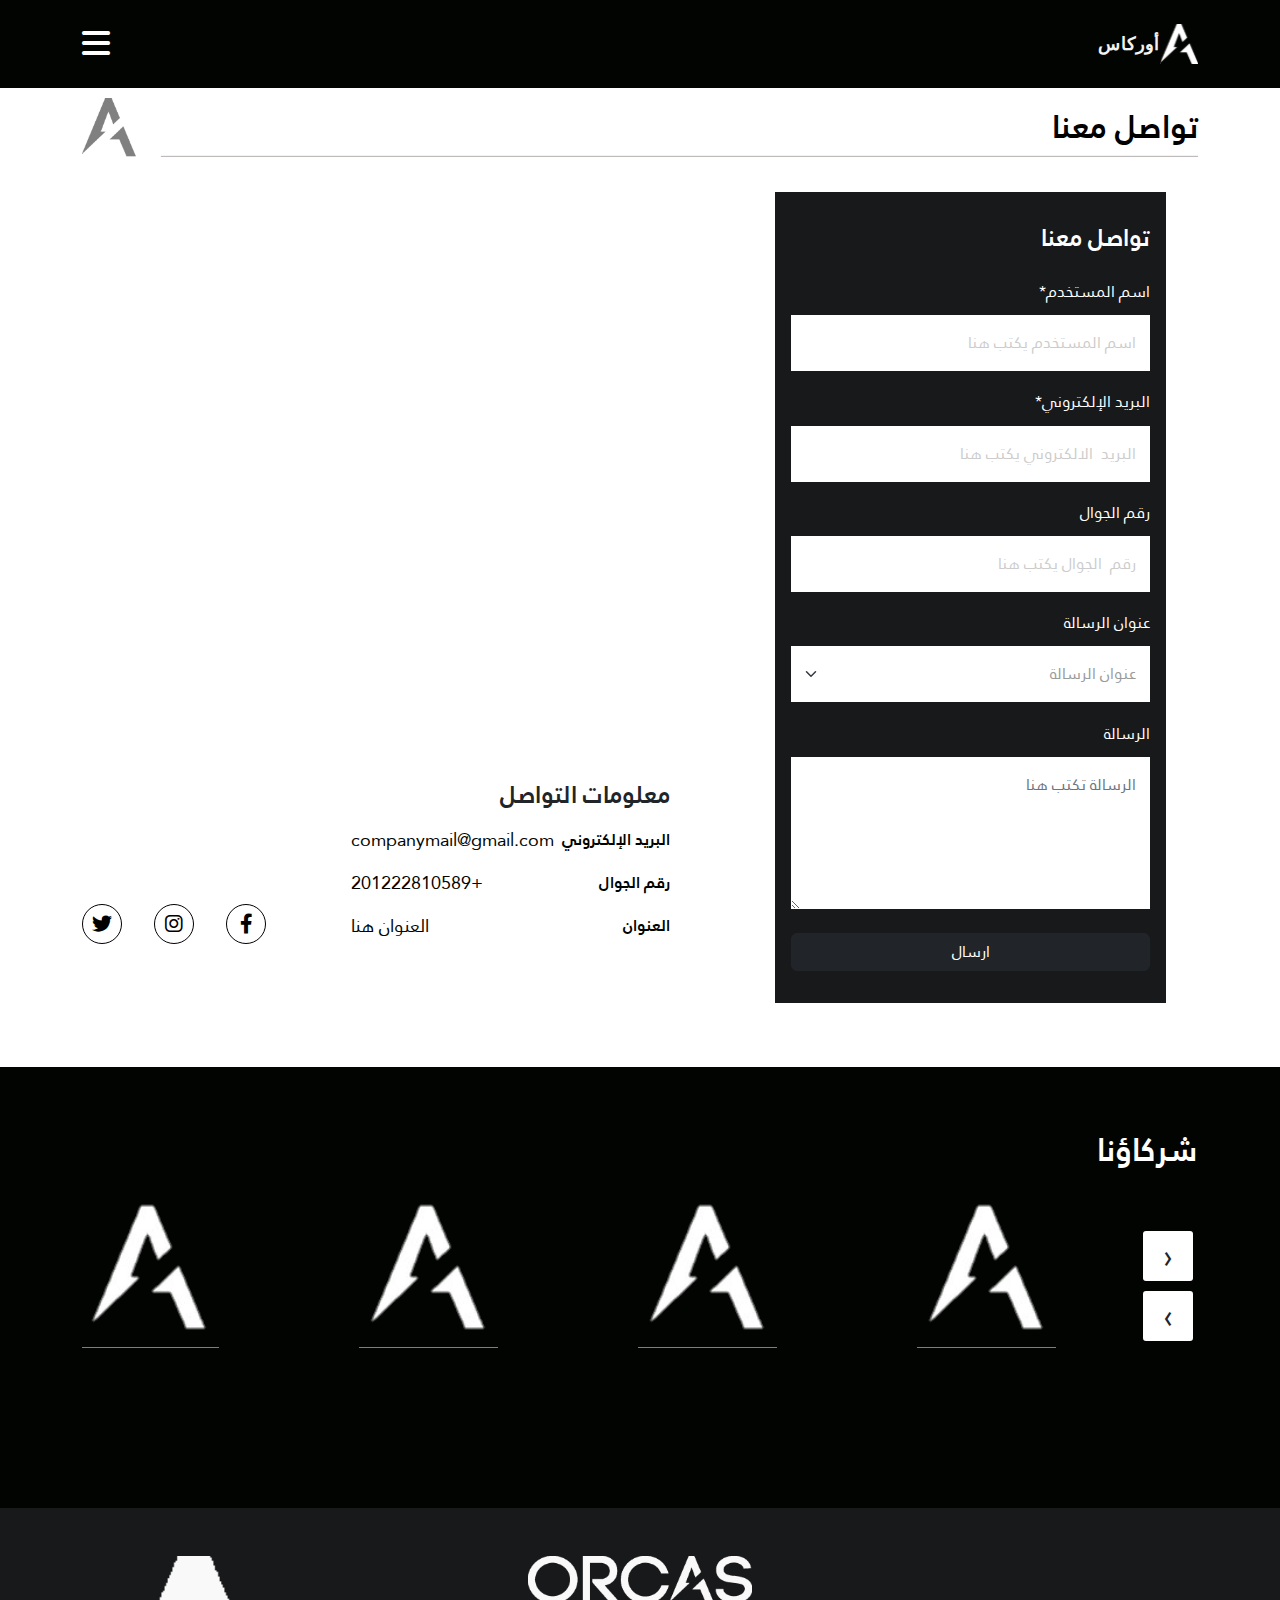
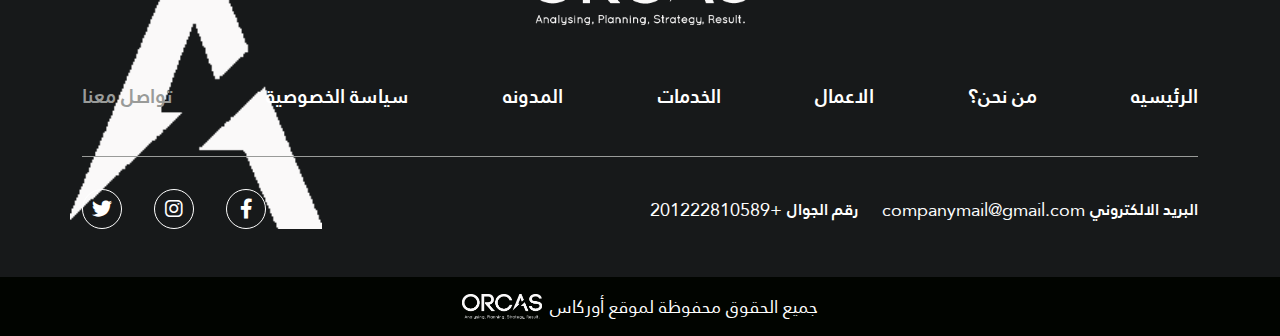
<file: contact-us.html>
<!DOCTYPE html>
<html lang="en">

<head>
  <title>ORCAS</title>
  <meta charset="UTF-8">
  <meta name="viewport" content="width=device-width, initial-scale=1.0">
  <meta property="og:title" content="ORCAS">
  <meta property="og:description" content="">
  <meta property="og:image" content="">
  <meta property="og:url" content="">
  <meta property="og:type" content="website">
  <!-- fav icon -->
  <link rel="icon" type="image/png" sizes="65x65" href="">
  <!-- cdn link fontawesome -->
  <link rel="stylesheet" href="https://cdnjs.cloudflare.com/ajax/libs/font-awesome/6.4.0/css/all.min.css">
  <!-- bootstrap css file -->
  <link rel="stylesheet" href="css/all.min.css">
  <link rel="stylesheet" href="css/bootstrap.min.css">
  <!-- owl carousel css file -->
  <link rel="stylesheet" href="css/owl.carousel.min.css">
  <link rel="stylesheet" href="css/owl.theme.default.min.css">
  <!-- fancybox css file -->
  <link rel="stylesheet" href="css/jquery.fancybox.min.css">
  <!-- main css file -->
  <link rel="stylesheet" href="css/style.css">
</head>

<body>


  <nav class="navbar">
    <div class="container">
      <a href="index.html"><img src="images/orcas-logo.svg" alt="" class="nav-logo"></a>
      <div class="toggler">
        <i class="fas fa-bars open"></i>
        <!-- <i class="fas fa-close close"></i> -->
      </div>
    </div>
    <div class="menu" id="menu">
      <div class="row h-100">
        <div class="col-md-5 ">
          <div class="menu-nav">
            <div class="menu-links ">
              <a href="index.html">الصفحه الرئيسية</a>
              <a href="who-we.html">اوركاس</a>
              <a href="services.html">الخدمات</a>
              <a href="works.html">الأعمال</a>
              <a href="contact-us.html">تواصل معنا</a>
            </div>
            <div class="contacts">
              <div class="contacts-info">
                <div class="email d-flex flex-wrap">
                  <h4>البريد الالكتروني</h4>
                  <a href="mailto:companymail@gmail.com">companymail@gmail.com</a>
                </div>
                <div class="d-flex align-items-center justify-content-between">
                  <div class="number d-flex flex-wrap">
                    <h4>رقم الجوال</h4>
                    <a href="tel:+201222810589">+201222810589</a>
                  </div>

                  <div class="links d-flex align-items-end">
                    <a href="#"><i class="fab fa-facebook-f"></i></a>
                    <a href="#"><i class="fab fa-instagram"></i></a>
                    <a href="#"><i class="fab fa-twitter"></i></a>
                  </div>
                </div>
              </div>
            </div>
          </div>
        </div>
        <div class="col-md-7  ">
          <div class="menu-work d-flex justify-content-between">
            <a class="latest" href="works.html">
              <h2>اخر الأعمال</h2>
              <img src="images/menu.png" alt="" class="">
            </a>
            <i class="fas fa-arrow-left close-menu"></i>
          </div>
          <img src="images/Group 76682.png" alt="" class=" img-menu-footer">
        </div>
      </div>

    </div>
  </nav>

  <section class="contact-us">
    <div class="container">
      <div class="header">
        <h2>تواصل معنا</h2>
        <img src="images/Group 76670.png" alt="" class="">
      </div>
      <div class="contact-body ">
        <iframe
          src="https://www.google.com/maps/embed?pb=!1m18!1m12!1m3!1d3418.6822576736695!2d31.392158124456188!3d31.035101170956896!2m3!1f0!2f0!3f0!3m2!1i1024!2i768!4f13.1!3m3!1m2!1s0x14f79d7f8f216a31%3A0x25a14ab3f68f668c!2sSmart%20Vision!5e0!3m2!1sar!2seg!4v1695123686396!5m2!1sar!2seg"
          width="100%" height="550" style="border:0;" allowfullscreen="" loading="lazy"
          referrerpolicy="no-referrer-when-downgrade">
        </iframe>
        <form action="" class="contact-form ">
          <div class="row gy-2">
            <h3>تواصل معنا</h3>
            <div class="col-md-12">
              <label for="username" class="form-label">اسم المستخدم*</label>
              <input type="text" id="username" class="form-control" placeholder="اسم المستخدم يكتب هنا" required>
            </div>
            <div class="col-md-12">
              <label for="email" class="form-label"> البريد الإلكتروني*</label>
              <input type="email" id="email" class="form-control" placeholder="البريد  الالكتروني يكتب هنا" required>
            </div>
            <div class="col-md-12">
              <label for="number" class="form-label"> رقم الجوال</label>
              <input type="text" id="number" class="form-control" placeholder="رقم  الجوال يكتب هنا">
            </div>
            <div class="col-md-12">
              <label for="address" class="form-label">عنوان الرسالة</label>
              <select class="form-select" id="address">
                <option selected>عنوان الرسالة</option>
                <option value="1">One</option>
                <option value="2">Two</option>
                <option value="3">Three</option>
              </select>
            </div>
            <div class="col-md-12">
              <label for="message" class="form-label">الرسالة</label>
              <textarea name="" id="message" cols="30" rows="5" class="form-control"
                placeholder="الرسالة تكتب هنا"></textarea>
            </div>
            <div class="col-md-12">
              <button class="btn btn-dark mt-3 d-block w-100">ارسال</button>
            </div>
          </div>
        </form>
      </div>
      <div class="contacts d-flex ">
        <div class="contacts-info d-flex flex-column">
          <h2 class="">معلومات التواصل</h2>
          <div class="email d-flex justify-content-between">
            <h4>البريد الإلكتروني</h4>
            <a href="mailto:companymail@gmail.com">companymail@gmail.com</a>
          </div>
          <div class="number d-flex justify-content-between">
            <h4>رقم الجوال</h4>
            <a href="tel:+201222810589">+201222810589</a>
          </div>
          <div class="address d-flex justify-content-between align-items-center">
            <h4>العنوان</h4>
            <a href="https://maps.app.goo.gl/t4Nr8rd4wPZw3rto8">العنوان هنا</a>
          </div>
        </div>
        <div class="links d-flex ">
          <a href="#"><i class="fab fa-facebook-f"></i></a>
          <a href="#"><i class="fab fa-instagram"></i></a>
          <a href="#"><i class="fab fa-twitter"></i></a>
        </div>
      </div>
    </div>
  </section>







  <section class="partners ">
    <div class="container">
      <div class="partners-header">
        <h2>شركاؤنا</h2>
      </div>
      <div class="owl-carousel owl-theme">
        <div class="item">
          <img src="images/logo1.png" alt="" class="w-50">
        </div>
        <div class="item">
          <img src="images/logo1.png" alt="" class="w-50">
        </div>
        <div class="item">
          <img src="images/logo1.png" alt="" class="w-50">
        </div>
        <div class="item">
          <img src="images/logo1.png" alt="" class="w-50">
        </div>
        <div class="item">
          <img src="images/logo1.png" alt="" class="w-50">
        </div>
        <div class="item">
          <img src="images/logo1.png" alt="" class="w-50">
        </div>
        <div class="item">
          <img src="images/logo1.png" alt="" class="w-50">
        </div>
        <div class="item">
          <img src="images/logo1.png" alt="" class="w-50">
        </div>
      </div>
    </div>
  </section>

  <footer class="py-5">
    <div class="container">
      <div class="overlay">
        <img src="images/Group light.png" alt="">
      </div>
      <div class="logo d-flex justify-content-center">
        <img src="images/Logo light.png" alt="" class="">
      </div>
      <nav class="">
        <ul class="nav-items ">
          <li class="nav-item text-center"><a href="index.html" class="">الرئيسيه</a></li>
          <li class="nav-item text-center"><a href="who-we.html" class="">من نحن؟</a></li>
          <li class="nav-item text-center"><a href="works.html" class="">الاعمال</a></li>
          <li class="nav-item text-center"><a href="services.html" class="">الخدمات</a></li>
          <li class="nav-item text-center"><a href="blogs.html" class="">المدونه</a></li>
          <li class="nav-item text-center"><a href="policies.html" class="">سياسة الخصوصية</a></li>
          <li class="nav-item text-center"><a href="contact-us.html" class="active">تواصل معنا</a></li>
        </ul>
      </nav>
      <div class="contacts  ">
        <div class="contacts-info d-flex">
          <div class="email d-flex">
            <h4>البريد الالكتروني</h4>
            <a href="mailto:companymail@gmail.com">companymail@gmail.com</a>
          </div>
          <div class="number d-flex">
            <h4>رقم الجوال</h4>
            <a href="tel:+201222810589">+201222810589</a>
          </div>
        </div>
        <div class="links d-flex">
          <a href="#"><i class="fab fa-facebook-f"></i></a>
          <a href="#"><i class="fab fa-instagram"></i></a>
          <a href="#"><i class="fab fa-twitter"></i></a>
        </div>
      </div>
    </div>
  </footer>

  <section class="rights">
    <div class="container">
      <p>جميع الحقوق محفوظة لموقع أوركاس</p>
      <img src="images/Logo light.png" alt="">
    </div>
  </section>

  <!-- bootstrap js file -->
  <script src="js/jquery-3.6.1.min.js"></script>
  <script src="js/bootstrap.bundle.min.js"></script>
  <!-- owl carousel js file -->
  <script src="js/owl.carousel.min.js"></script>
  <!-- fancybox js file -->
  <script src="js/jquery.fancybox.min.js"></script>
  <!-- main js file -->
  <script src="js/main.js"></script>
</body>

</html>
</file>
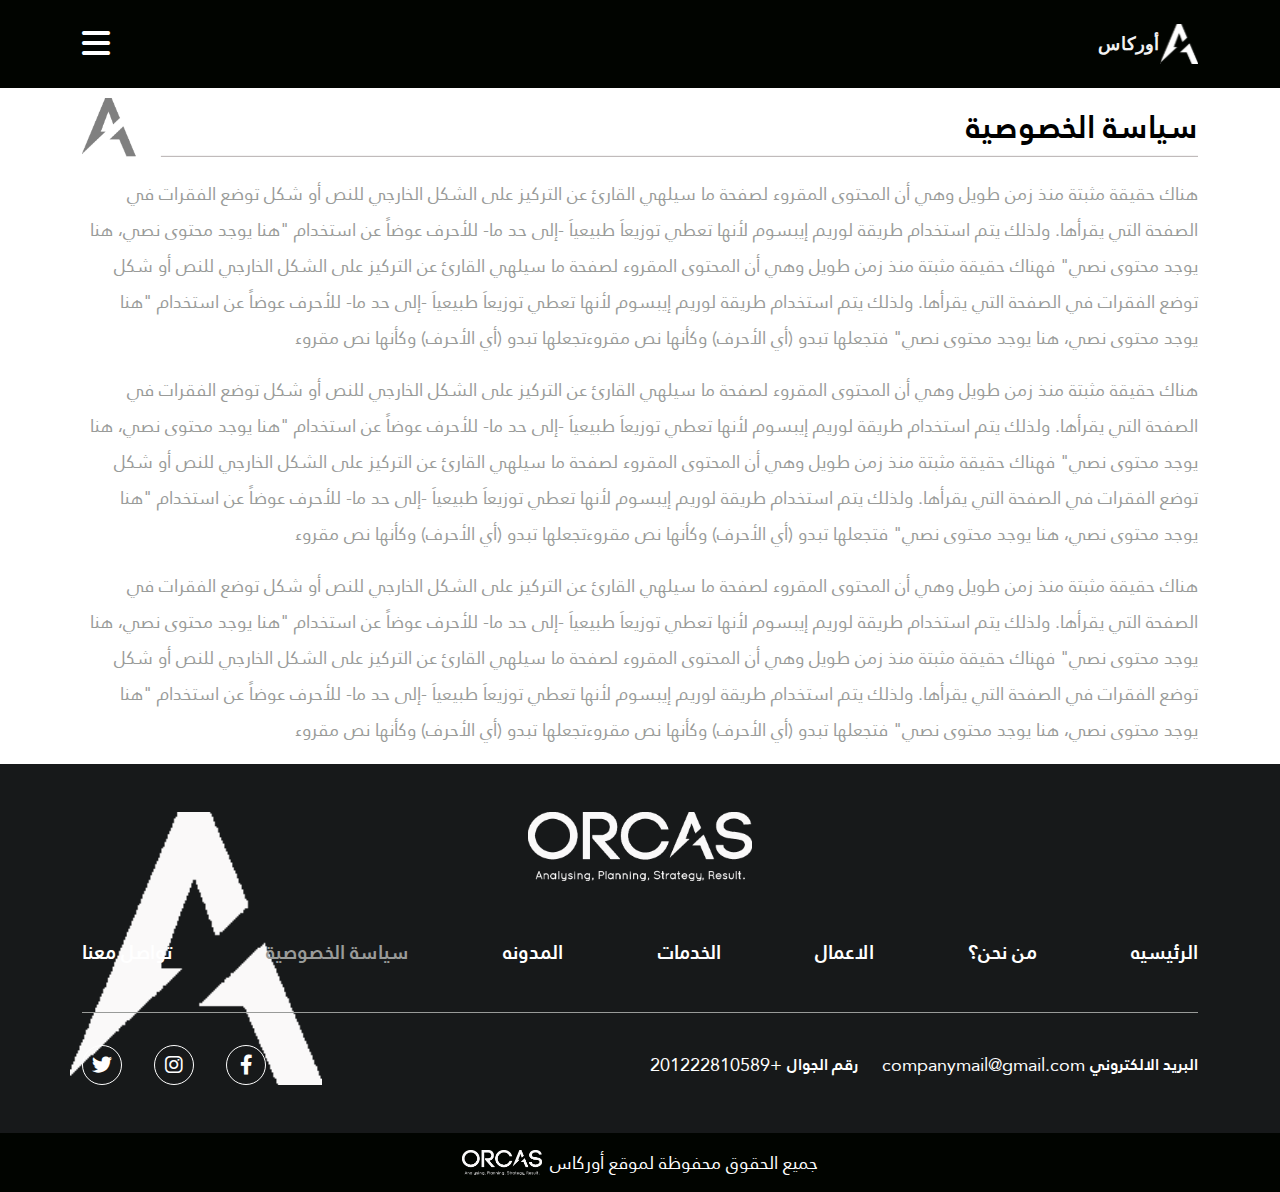
<file: policies.html>
<!DOCTYPE html>
<html lang="en">

<head>
  <title>ORCAS</title>
  <meta charset="UTF-8">
  <meta name="viewport" content="width=device-width, initial-scale=1.0">
  <meta property="og:title" content="ORCAS">
  <meta property="og:description" content="">
  <meta property="og:image" content="">
  <meta property="og:url" content="">
  <meta property="og:type" content="website">
  <!-- fav icon -->
  <link rel="icon" type="image/png" sizes="65x65" href="">
  <!-- cdn link fontawesome -->
  <link rel="stylesheet" href="https://cdnjs.cloudflare.com/ajax/libs/font-awesome/6.4.0/css/all.min.css">
  <!-- bootstrap css file -->
  <link rel="stylesheet" href="css/all.min.css">
  <link rel="stylesheet" href="css/bootstrap.min.css">
  <!-- owl carousel css file -->
  <link rel="stylesheet" href="css/owl.carousel.min.css">
  <link rel="stylesheet" href="css/owl.theme.default.min.css">
  <!-- fancybox css file -->
  <link rel="stylesheet" href="css/jquery.fancybox.min.css">
  <!-- main css file -->
  <link rel="stylesheet" href="css/style.css">
</head>

<body>


  <nav class="navbar">
    <div class="container">
      <a href="index.html"><img src="images/orcas-logo.svg" alt="" class="nav-logo"></a>
      <div class="toggler">
        <i class="fas fa-bars open"></i>
        <!-- <i class="fas fa-close close"></i> -->
      </div>
    </div>
    <div class="menu" id="menu">
      <div class="row h-100">
        <div class="col-md-5 ">
          <div class="menu-nav">
            <div class="menu-links ">
              <a href="index.html">الصفحه الرئيسية</a>
              <a href="who-we.html">اوركاس</a>
              <a href="services.html">الخدمات</a>
              <a href="works.html">الأعمال</a>
              <a href="contact-us.html">تواصل معنا</a>
            </div>
            <div class="contacts">
              <div class="contacts-info">
                <div class="email d-flex flex-wrap">
                  <h4>البريد الالكتروني</h4>
                  <a href="mailto:companymail@gmail.com">companymail@gmail.com</a>
                </div>
                <div class="d-flex align-items-center justify-content-between">
                  <div class="number d-flex flex-wrap">
                    <h4>رقم الجوال</h4>
                    <a href="tel:+201222810589">+201222810589</a>
                  </div>

                  <div class="links d-flex align-items-end">
                    <a href="#"><i class="fab fa-facebook-f"></i></a>
                    <a href="#"><i class="fab fa-instagram"></i></a>
                    <a href="#"><i class="fab fa-twitter"></i></a>
                  </div>
                </div>
              </div>
            </div>
          </div>
        </div>
        <div class="col-md-7  ">
          <div class="menu-work d-flex justify-content-between">
            <a class="latest" href="works.html">
              <h2>اخر الأعمال</h2>
              <img src="images/menu.png" alt="" class="">
            </a>
            <i class="fas fa-arrow-left close-menu"></i>
          </div>
          <img src="images/Group 76682.png" alt="" class=" img-menu-footer">
        </div>
      </div>

    </div>
  </nav>

  <section class="privacy">
    <div class="container">
      <div class="header dark">
        <h2>سياسة الخصوصية</h2>
        <img src="images/Group 76670.png" alt="" class="">
      </div>
      <p>هناك حقيقة مثبتة منذ زمن طويل وهي أن المحتوى المقروء لصفحة ما سيلهي القارئ عن التركيز على الشكل الخارجي للنص أو
        شكل توضع الفقرات في الصفحة التي يقرأها. ولذلك يتم استخدام طريقة لوريم إيبسوم لأنها تعطي توزيعاَ طبيعياَ -إلى حد
        ما- للأحرف عوضاً عن استخدام "هنا يوجد محتوى نصي، هنا يوجد محتوى نصي" فهناك حقيقة مثبتة منذ زمن طويل وهي أن
        المحتوى المقروء لصفحة ما سيلهي القارئ عن التركيز على الشكل الخارجي للنص أو شكل توضع الفقرات في الصفحة التي
        يقرأها. ولذلك يتم استخدام طريقة لوريم إيبسوم لأنها تعطي توزيعاَ طبيعياَ -إلى حد ما- للأحرف عوضاً عن استخدام "هنا
        يوجد محتوى نصي، هنا يوجد محتوى نصي" فتجعلها تبدو (أي الأحرف) وكأنها نص مقروءتجعلها تبدو (أي الأحرف) وكأنها نص
        مقروء</p>
      <p>هناك حقيقة مثبتة منذ زمن طويل وهي أن المحتوى المقروء لصفحة ما سيلهي القارئ عن التركيز على الشكل الخارجي للنص أو
        شكل توضع الفقرات في الصفحة التي يقرأها. ولذلك يتم استخدام طريقة لوريم إيبسوم لأنها تعطي توزيعاَ طبيعياَ -إلى حد
        ما- للأحرف عوضاً عن استخدام "هنا يوجد محتوى نصي، هنا يوجد محتوى نصي" فهناك حقيقة مثبتة منذ زمن طويل وهي أن
        المحتوى المقروء لصفحة ما سيلهي القارئ عن التركيز على الشكل الخارجي للنص أو شكل توضع الفقرات في الصفحة التي
        يقرأها. ولذلك يتم استخدام طريقة لوريم إيبسوم لأنها تعطي توزيعاَ طبيعياَ -إلى حد ما- للأحرف عوضاً عن استخدام "هنا
        يوجد محتوى نصي، هنا يوجد محتوى نصي" فتجعلها تبدو (أي الأحرف) وكأنها نص مقروءتجعلها تبدو (أي الأحرف) وكأنها نص
        مقروء</p>
      <p>هناك حقيقة مثبتة منذ زمن طويل وهي أن المحتوى المقروء لصفحة ما سيلهي القارئ عن التركيز على الشكل الخارجي للنص أو
        شكل توضع الفقرات في الصفحة التي يقرأها. ولذلك يتم استخدام طريقة لوريم إيبسوم لأنها تعطي توزيعاَ طبيعياَ -إلى حد
        ما- للأحرف عوضاً عن استخدام "هنا يوجد محتوى نصي، هنا يوجد محتوى نصي" فهناك حقيقة مثبتة منذ زمن طويل وهي أن
        المحتوى المقروء لصفحة ما سيلهي القارئ عن التركيز على الشكل الخارجي للنص أو شكل توضع الفقرات في الصفحة التي
        يقرأها. ولذلك يتم استخدام طريقة لوريم إيبسوم لأنها تعطي توزيعاَ طبيعياَ -إلى حد ما- للأحرف عوضاً عن استخدام "هنا
        يوجد محتوى نصي، هنا يوجد محتوى نصي" فتجعلها تبدو (أي الأحرف) وكأنها نص مقروءتجعلها تبدو (أي الأحرف) وكأنها نص
        مقروء</p>
    </div>
  </section>









  <footer class="py-5">
    <div class="container">
      <div class="overlay">
        <img src="images/Group light.png" alt="">
      </div>
      <div class="logo d-flex justify-content-center">
        <img src="images/Logo light.png" alt="" class="">
      </div>
      <nav class="">
        <ul class="nav-items ">
          <li class="nav-item text-center"><a href="index.html" class="">الرئيسيه</a></li>
          <li class="nav-item text-center"><a href="who-we.html" class="">من نحن؟</a></li>
          <li class="nav-item text-center"><a href="works.html" class="">الاعمال</a></li>
          <li class="nav-item text-center"><a href="services.html" class="">الخدمات</a></li>
          <li class="nav-item text-center"><a href="blogs.html" class="">المدونه</a></li>
          <li class="nav-item text-center"><a href="policies.html" class="active">سياسة الخصوصية</a></li>
          <li class="nav-item text-center"><a href="contact-us.html" class="">تواصل معنا</a></li>
        </ul>
      </nav>
      <div class="contacts  ">
        <div class="contacts-info d-flex">
          <div class="email d-flex">
            <h4>البريد الالكتروني</h4>
            <a href="mailto:companymail@gmail.com">companymail@gmail.com</a>
          </div>
          <div class="number d-flex">
            <h4>رقم الجوال</h4>
            <a href="tel:+201222810589">+201222810589</a>
          </div>
        </div>
        <div class="links d-flex">
          <a href="#"><i class="fab fa-facebook-f"></i></a>
          <a href="#"><i class="fab fa-instagram"></i></a>
          <a href="#"><i class="fab fa-twitter"></i></a>
        </div>
      </div>
    </div>
  </footer>

  <section class="rights">
    <div class="container">
      <p>جميع الحقوق محفوظة لموقع أوركاس</p>
      <img src="images/Logo light.png" alt="">
    </div>
  </section>

  <!-- bootstrap js file -->
  <script src="js/jquery-3.6.1.min.js"></script>
  <script src="js/bootstrap.bundle.min.js"></script>
  <!-- owl carousel js file -->
  <script src="js/owl.carousel.min.js"></script>
  <!-- fancybox js file -->
  <script src="js/jquery.fancybox.min.js"></script>
  <!-- main js file -->
  <script src="js/main.js"></script>
</body>

</html>
</file>
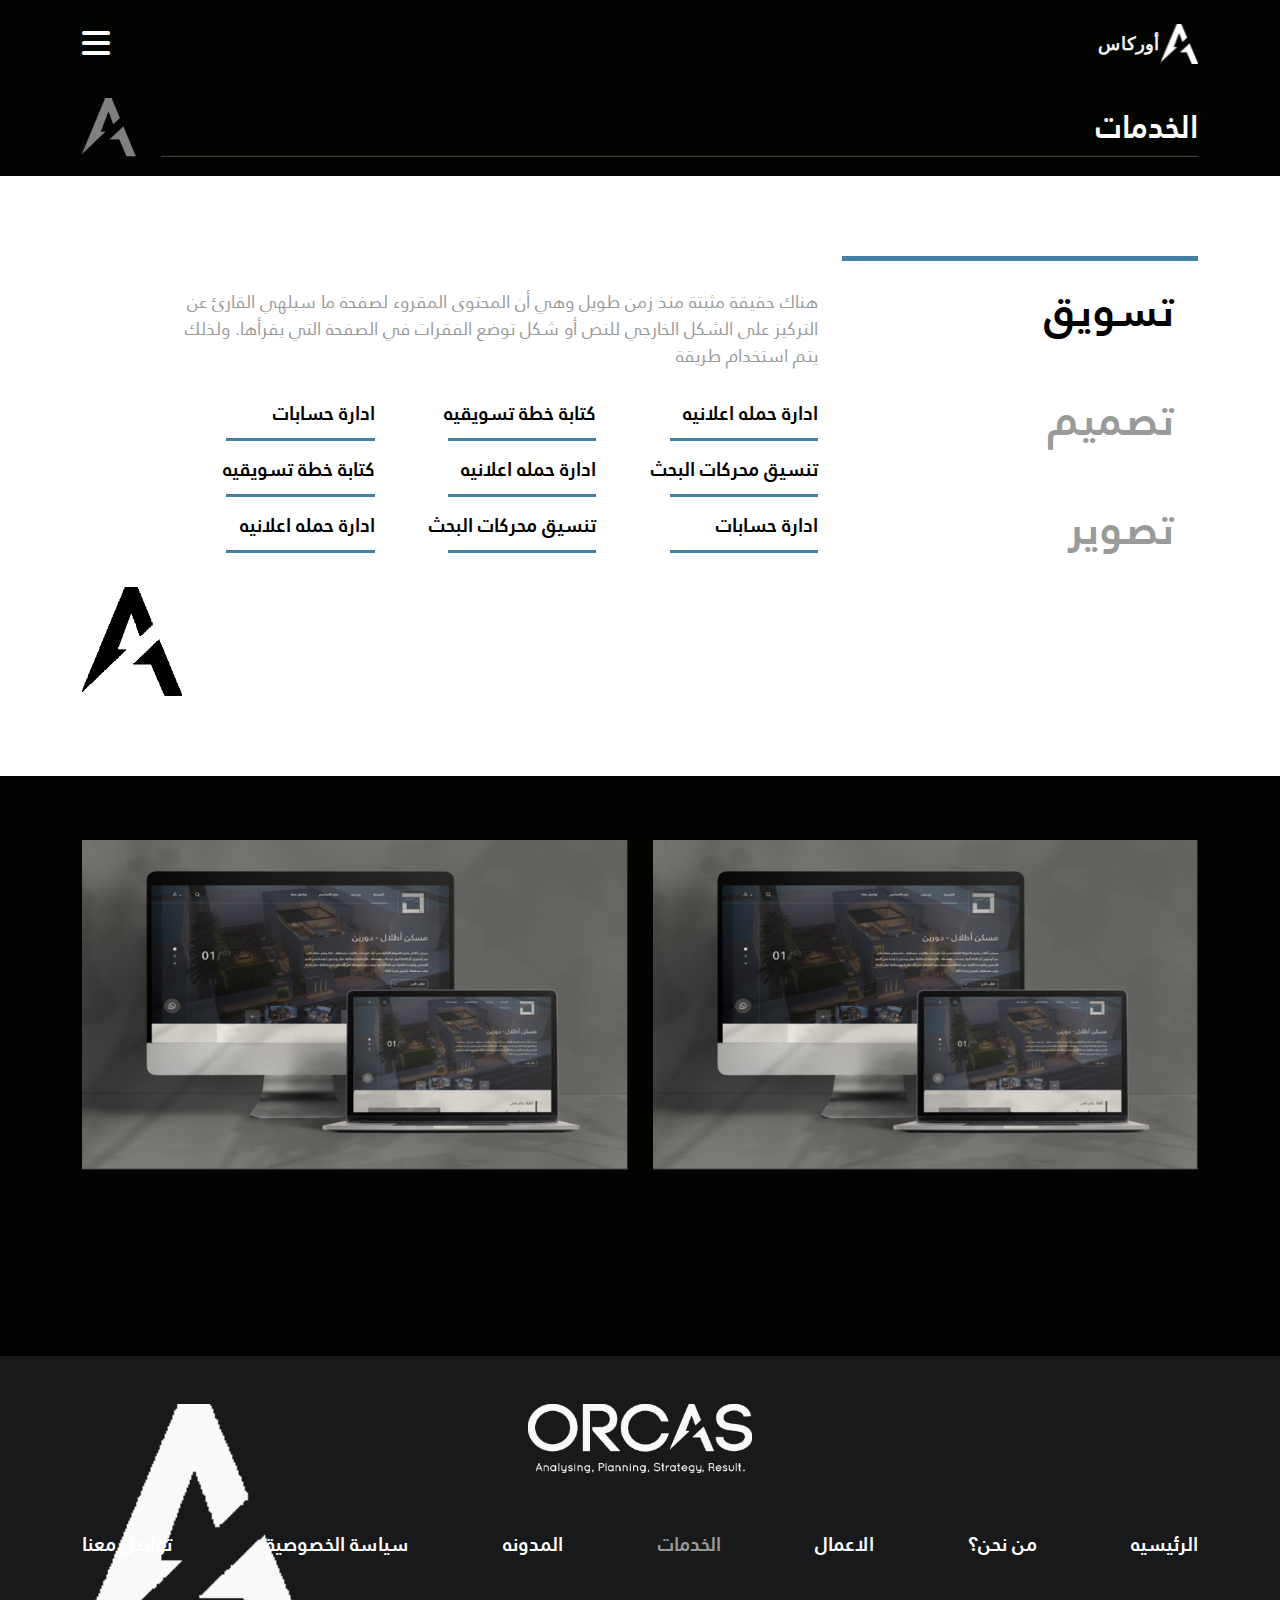
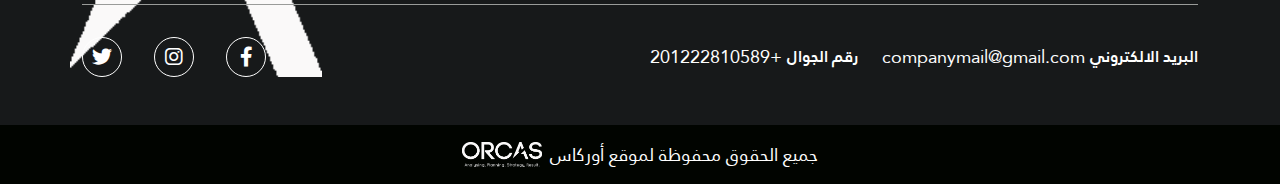
<file: services.html>
<!DOCTYPE html>
<html lang="en">

<head>
  <title>ORCAS</title>
  <meta charset="UTF-8">
  <meta name="viewport" content="width=device-width, initial-scale=1.0">
  <meta property="og:title" content="ORCAS">
  <meta property="og:description" content="">
  <meta property="og:image" content="">
  <meta property="og:url" content="">
  <meta property="og:type" content="website">
  <!-- fav icon -->
  <link rel="icon" type="image/png" sizes="65x65" href="">
  <!-- cdn link fontawesome -->
  <link rel="stylesheet" href="https://cdnjs.cloudflare.com/ajax/libs/font-awesome/6.4.0/css/all.min.css">
  <!-- bootstrap css file -->
  <link rel="stylesheet" href="css/all.min.css">
  <link rel="stylesheet" href="css/bootstrap.min.css">
  <!-- owl carousel css file -->
  <link rel="stylesheet" href="css/owl.carousel.min.css">
  <link rel="stylesheet" href="css/owl.theme.default.min.css">
  <!-- fancybox css file -->
  <link rel="stylesheet" href="css/jquery.fancybox.min.css">
  <!-- main css file -->
  <link rel="stylesheet" href="css/style.css">
</head>

<body>
  <nav class="navbar">
    <div class="container">
      <a href="index.html"><img src="images/orcas-logo.svg" alt="" class="nav-logo"></a>
      <div class="toggler">
        <i class="fas fa-bars open"></i>
        <!-- <i class="fas fa-close close"></i> -->
      </div>
    </div>
    <div class="menu" id="menu">
      <div class="row h-100">
        <div class="col-md-5 ">
          <div class="menu-nav">
            <div class="menu-links ">
              <a href="index.html">الصفحه الرئيسية</a>
              <a href="who-we.html">اوركاس</a>
              <a href="services.html">الخدمات</a>
              <a href="works.html">الأعمال</a>
              <a href="contact-us.html">تواصل معنا</a>
            </div>
            <div class="contacts">
              <div class="contacts-info">
                <div class="email d-flex flex-wrap">
                  <h4>البريد الالكتروني</h4>
                  <a href="mailto:companymail@gmail.com">companymail@gmail.com</a>
                </div>
                <div class="d-flex align-items-center justify-content-between">
                  <div class="number d-flex flex-wrap">
                    <h4>رقم الجوال</h4>
                    <a href="tel:+201222810589">+201222810589</a>
                  </div>

                  <div class="links d-flex align-items-end">
                    <a href="#"><i class="fab fa-facebook-f"></i></a>
                    <a href="#"><i class="fab fa-instagram"></i></a>
                    <a href="#"><i class="fab fa-twitter"></i></a>
                  </div>
                </div>
              </div>
            </div>
          </div>
        </div>
        <div class="col-md-7  ">
          <div class="menu-work d-flex justify-content-between">
            <a class="latest" href="works.html">
              <h2>اخر الأعمال</h2>
              <img src="images/menu.png" alt="" class="">
            </a>
            <i class="fas fa-arrow-left close-menu"></i>
          </div>
          <img src="images/Group 76682.png" alt="" class=" img-menu-footer">
        </div>
      </div>

    </div>
  </nav>
  <header class="other-header services">
    <div class="container ">
      <div class="header">
        <h2>الخدمات</h2>
        <img src="images/Group 76670.png" alt="" class="">
      </div>
    </div>
  </header>

  <section class="our-services ">
    <div class="container ">

      <div class="row align-items-start">
        <div class="col-md-4">
          <div class="nav flex-column nav-pills " id="v-pills-tab" role="tablist" aria-orientation="vertical">
            <button class="nav-link active" id="v-pills-home-tab" data-bs-toggle="pill" data-bs-target="#v-pills-home"
              type="button" role="tab" aria-controls="v-pills-home" aria-selected="true">
              <h2 class=" style3" data-link="تسويق">تسويق</h2>
            </button>
            <button class="nav-link" id="v-pills-profile-tab" data-bs-toggle="pill" data-bs-target="#v-pills-profile"
              type="button" role="tab" aria-controls="v-pills-profile" aria-selected="false">
              <h2 class="style3" data-link="تصميم">تصميم</h2>
            </button>
            <button class="nav-link" id="v-pills-messages-tab" data-bs-toggle="pill" data-bs-target="#v-pills-messages"
              type="button" role="tab" aria-controls="v-pills-messages" aria-selected="false">
              <h2 class="style3" data-link="تصوير">تصوير</h2>
            </button>
          </div>
        </div>
        <div class="col-md-7">
          <div class="tab-content" id="v-pills-tabContent">
            <div class="tab-pane fade show active" id="v-pills-home" role="tabpanel" aria-labelledby="v-pills-home-tab"
              tabindex="0">
              <p>هناك حقيقة مثبتة منذ زمن طويل وهي أن المحتوى المقروء لصفحة ما سيلهي القارئ عن التركيز على الشكل الخارجي
                للنص أو شكل توضع الفقرات في الصفحة التي يقرأها. ولذلك يتم استخدام طريقة</p>
              <div class="groups  row">
                <div class="col-md-4 col-auto">
                  <h5>ادارة حمله اعلانيه</h5>

                </div>
                <div class="col-md-4 col-auto">

                  <h5>كتابة خطة تسويقيه</h5>

                </div>
                <div class="col-md-4 col-auto">

                  <h5>ادارة حسابات</h5>

                </div>
                <div class="col-md-4 col-auto">

                  <h5>تنسيق محركات البحث</h5>

                </div>
                <div class="col-md-4 col-auto">

                  <h5>ادارة حمله اعلانيه</h5>

                </div>
                <div class="col-md-4 col-auto">

                  <h5>كتابة خطة تسويقيه</h5>

                </div>
                <div class="col-md-4 col-auto">

                  <h5>ادارة حسابات</h5>

                </div>
                <div class="col-md-4 col-auto">

                  <h5>تنسيق محركات البحث</h5>
                </div>
                <div class="col-md-4 col-auto">
                  <h5>ادارة حمله اعلانيه</h5>
                </div>
              </div>
            </div>
            <div class="tab-pane fade" id="v-pills-profile" role="tabpanel" aria-labelledby="v-pills-profile-tab"
              tabindex="0">
              <p>هناك حقيقة مثبتة منذ زمن طويل وهي أن المحتوى المقروء لصفحة ما سيلهي القارئ عن التركيز على الشكل الخارجي
                للنص أو شكل توضع الفقرات في الصفحة التي يقرأها. ولذلك يتم استخدام طريقة</p>
              <div class="groups  row">
                <div class="col-md-4 col-auto">
                  <h5>ادارة حمله اعلانيه</h5>

                </div>
                <div class="col-md-4 col-auto">

                  <h5>كتابة خطة تسويقيه</h5>

                </div>
                <div class="col-md-4 col-auto">

                  <h5>ادارة حسابات</h5>

                </div>
                <div class="col-md-4 col-auto">

                  <h5>تنسيق محركات البحث</h5>

                </div>
                <div class="col-md-4 col-auto">

                  <h5>ادارة حمله اعلانيه</h5>

                </div>
                <div class="col-md-4 col-auto">

                  <h5>كتابة خطة تسويقيه</h5>

                </div>
                <div class="col-md-4 col-auto">

                  <h5>ادارة حسابات</h5>

                </div>
                <div class="col-md-4 col-auto">

                  <h5>تنسيق محركات البحث</h5>
                </div>
                <div class="col-md-4 col-auto">
                  <h5>ادارة حمله اعلانيه</h5>
                </div>
              </div>
            </div>
            <div class="tab-pane fade" id="v-pills-messages" role="tabpanel" aria-labelledby="v-pills-messages-tab"
              tabindex="0">
              <p>هناك حقيقة مثبتة منذ زمن طويل وهي أن المحتوى المقروء لصفحة ما سيلهي القارئ عن التركيز على الشكل الخارجي
                للنص أو شكل توضع الفقرات في الصفحة التي يقرأها. ولذلك يتم استخدام طريقة</p>
              <div class="groups  row">
                <div class="col-md-4 col-auto">
                  <h5>ادارة حمله اعلانيه</h5>

                </div>
                <div class="col-md-4 col-auto">

                  <h5>كتابة خطة تسويقيه</h5>

                </div>
                <div class="col-md-4 col-auto">

                  <h5>ادارة حسابات</h5>

                </div>
                <div class="col-md-4 col-auto">

                  <h5>تنسيق محركات البحث</h5>

                </div>
                <div class="col-md-4 col-auto">

                  <h5>ادارة حمله اعلانيه</h5>

                </div>
                <div class="col-md-4 col-auto">

                  <h5>كتابة خطة تسويقيه</h5>

                </div>
                <div class="col-md-4 col-auto">

                  <h5>ادارة حسابات</h5>

                </div>
                <div class="col-md-4 col-auto">

                  <h5>تنسيق محركات البحث</h5>
                </div>
                <div class="col-md-4 col-auto">
                  <h5>ادارة حمله اعلانيه</h5>
                </div>
              </div>
            </div>
          </div>
        </div>
      </div>
      <div class="overlay">
        <img src="images/Group light.png" alt="">
      </div>
    </div>
  </section>

  <section class="partners project">
    <div class="container">
      <div class="owl-carousel owl-theme services">
        <div class="item">
          <div class="img-project">
            <a href="single-project.html">
              <img src="images/1.PNG" alt="" class="w-100">
              <div class="name-project">
                <h5>مشروع رمق</h5>
              </div>
            </a>
          </div>
        </div>
        <div class="item">
          <div class="img-project">
            <a href="single-project.html">
              <img src="images/1.PNG" alt="" class="w-100">
              <div class="name-project">
                <h5>مشروع رمق</h5>
              </div>
            </a>
          </div>
        </div>
        <div class="item">
          <div class="img-project">
            <a href="single-project.html">
              <img src="images/1.PNG" alt="" class="w-100">
              <div class="name-project">
                <h5>مشروع رمق</h5>
              </div>
            </a>
          </div>
        </div>
        <div class="item">
          <div class="img-project">
            <a href="single-project.html">
              <img src="images/1.PNG" alt="" class="w-100">
              <div class="name-project">
                <h5>مشروع رمق</h5>
              </div>
            </a>
          </div>
        </div>
        <div class="item">
          <div class="img-project">
            <a href="single-project.html">
              <img src="images/1.PNG" alt="" class="w-100">
              <div class="name-project">
                <h5>مشروع رمق</h5>
              </div>
            </a>
          </div>
        </div>
        <div class="item">
          <div class="img-project">
            <a href="single-project.html">
              <img src="images/1.PNG" alt="" class="w-100">
              <div class="name-project">
                <h5>مشروع رمق</h5>
              </div>
            </a>
          </div>
        </div>
        <div class="item">
          <div class="img-project">
            <a href="single-project.html">
              <img src="images/1.PNG" alt="" class="w-100">
              <div class="name-project">
                <h5>مشروع رمق</h5>
              </div>
            </a>
          </div>
        </div>
        <div class="item">
          <div class="img-project">
            <a href="single-project.html">
              <img src="images/1.PNG" alt="" class="w-100">
              <div class="name-project">
                <h5>مشروع رمق</h5>
              </div>
            </a>
          </div>
        </div>
      </div>
    </div>
  </section>
  <footer class="py-5">
    <div class="container">
      <div class="overlay">
        <img src="images/Group light.png" alt="">
      </div>
      <div class="logo d-flex justify-content-center">
        <img src="images/Logo light.png" alt="" class="">
      </div>
      <nav class="">
        <ul class="nav-items ">
          <li class="nav-item text-center"><a href="index.html" class="">الرئيسيه</a></li>
          <li class="nav-item text-center"><a href="who-we.html" class="">من نحن؟</a></li>
          <li class="nav-item text-center"><a href="works.html" class="">الاعمال</a></li>
          <li class="nav-item text-center"><a href="services.html" class="active">الخدمات</a></li>
          <li class="nav-item text-center"><a href="blogs.html" class="">المدونه</a></li>
          <li class="nav-item text-center"><a href="policies.html" class="">سياسة الخصوصية</a></li>
          <li class="nav-item text-center"><a href="contact-us.html" class="">تواصل معنا</a></li>
        </ul>
      </nav>
      <div class="contacts  ">
        <div class="contacts-info d-flex">
          <div class="email d-flex">
            <h4>البريد الالكتروني</h4>
            <a href="mailto:companymail@gmail.com">companymail@gmail.com</a>
          </div>
          <div class="number d-flex">
            <h4>رقم الجوال</h4>
            <a href="tel:+201222810589">+201222810589</a>
          </div>
        </div>
        <div class="links d-flex">
          <a href="#"><i class="fab fa-facebook-f"></i></a>
          <a href="#"><i class="fab fa-instagram"></i></a>
          <a href="#"><i class="fab fa-twitter"></i></a>
        </div>
      </div>
    </div>
  </footer>

  <section class="rights">
    <div class="container">
      <p>جميع الحقوق محفوظة لموقع أوركاس</p>
      <img src="images/Logo light.png" alt="">
    </div>
  </section>

  <!-- bootstrap js file -->
  <script src="js/jquery-3.6.1.min.js"></script>
  <script src="js/bootstrap.bundle.min.js"></script>
  <!-- owl carousel js file -->
  <script src="js/owl.carousel.min.js"></script>
  <!-- fancybox js file -->
  <script src="js/jquery.fancybox.min.js"></script>
  <!-- main js file -->
  <script src="js/main.js"></script>
</body>

</html>
</file>
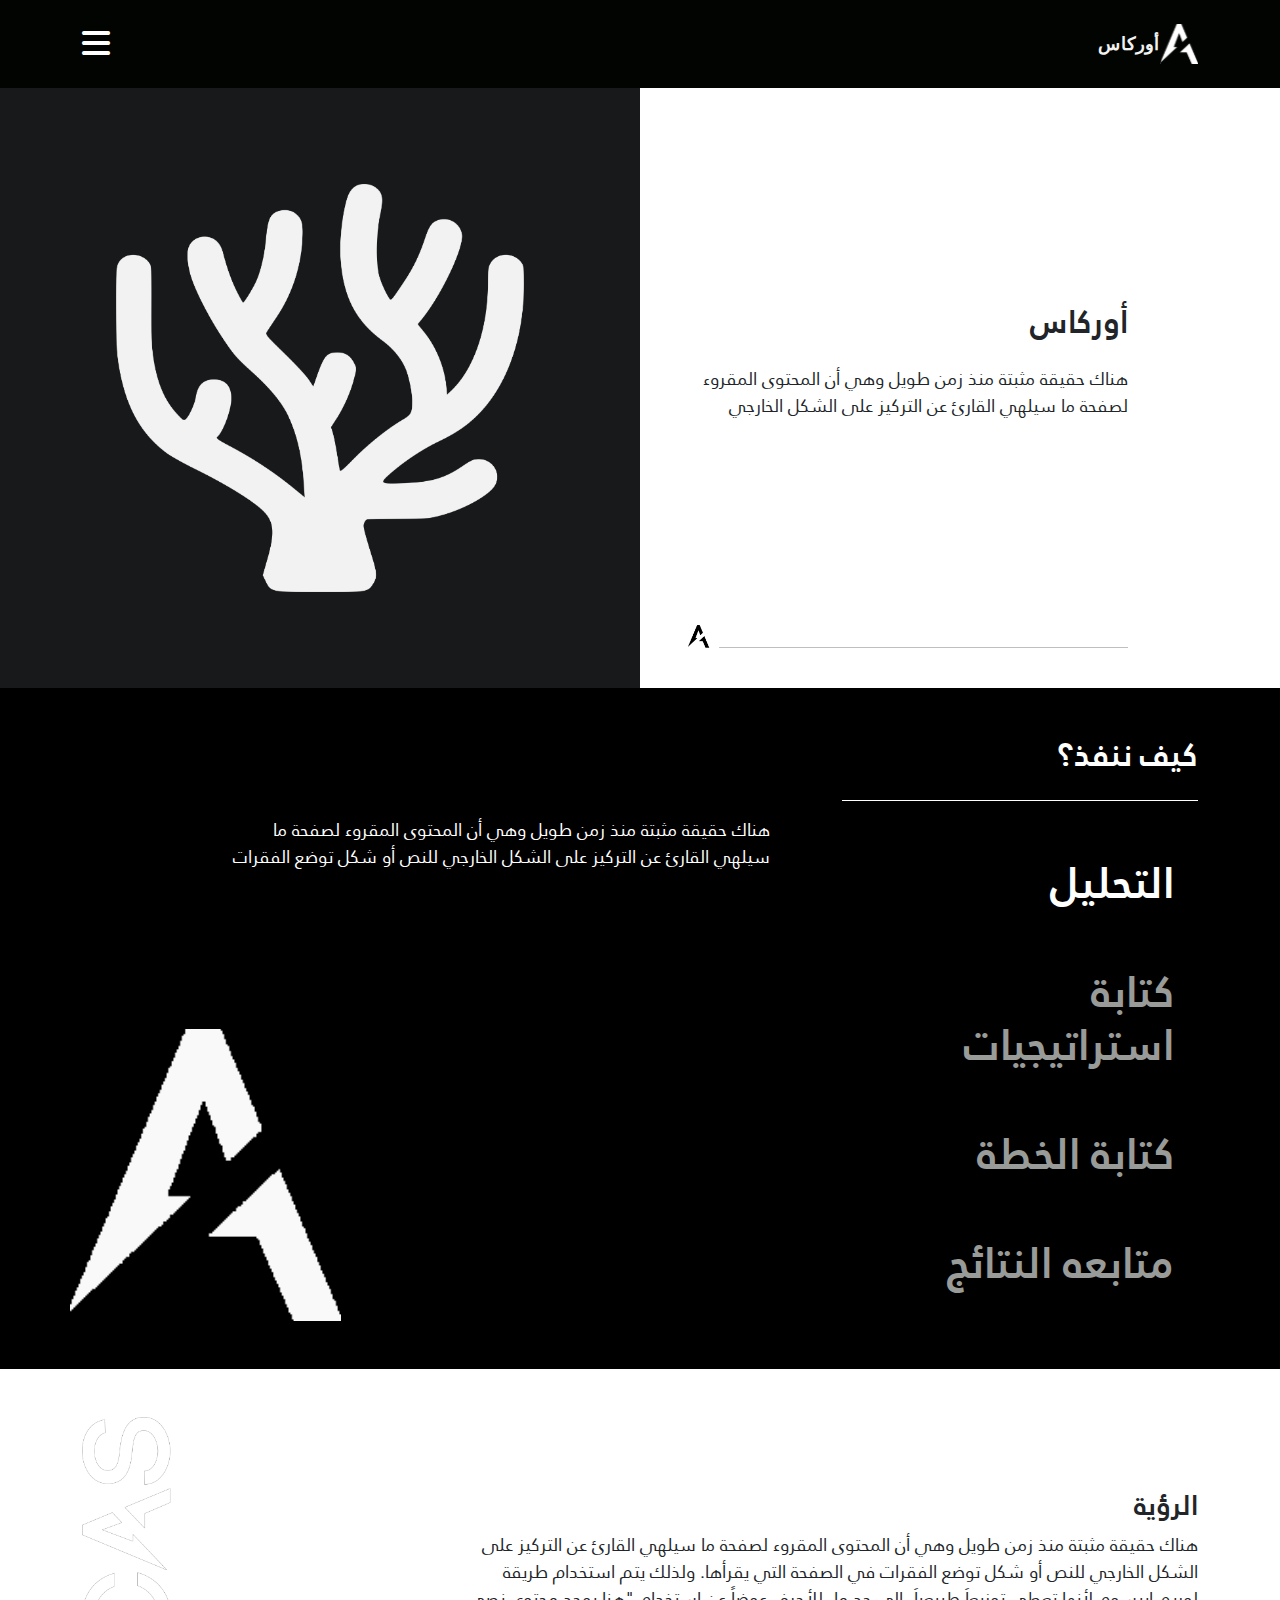
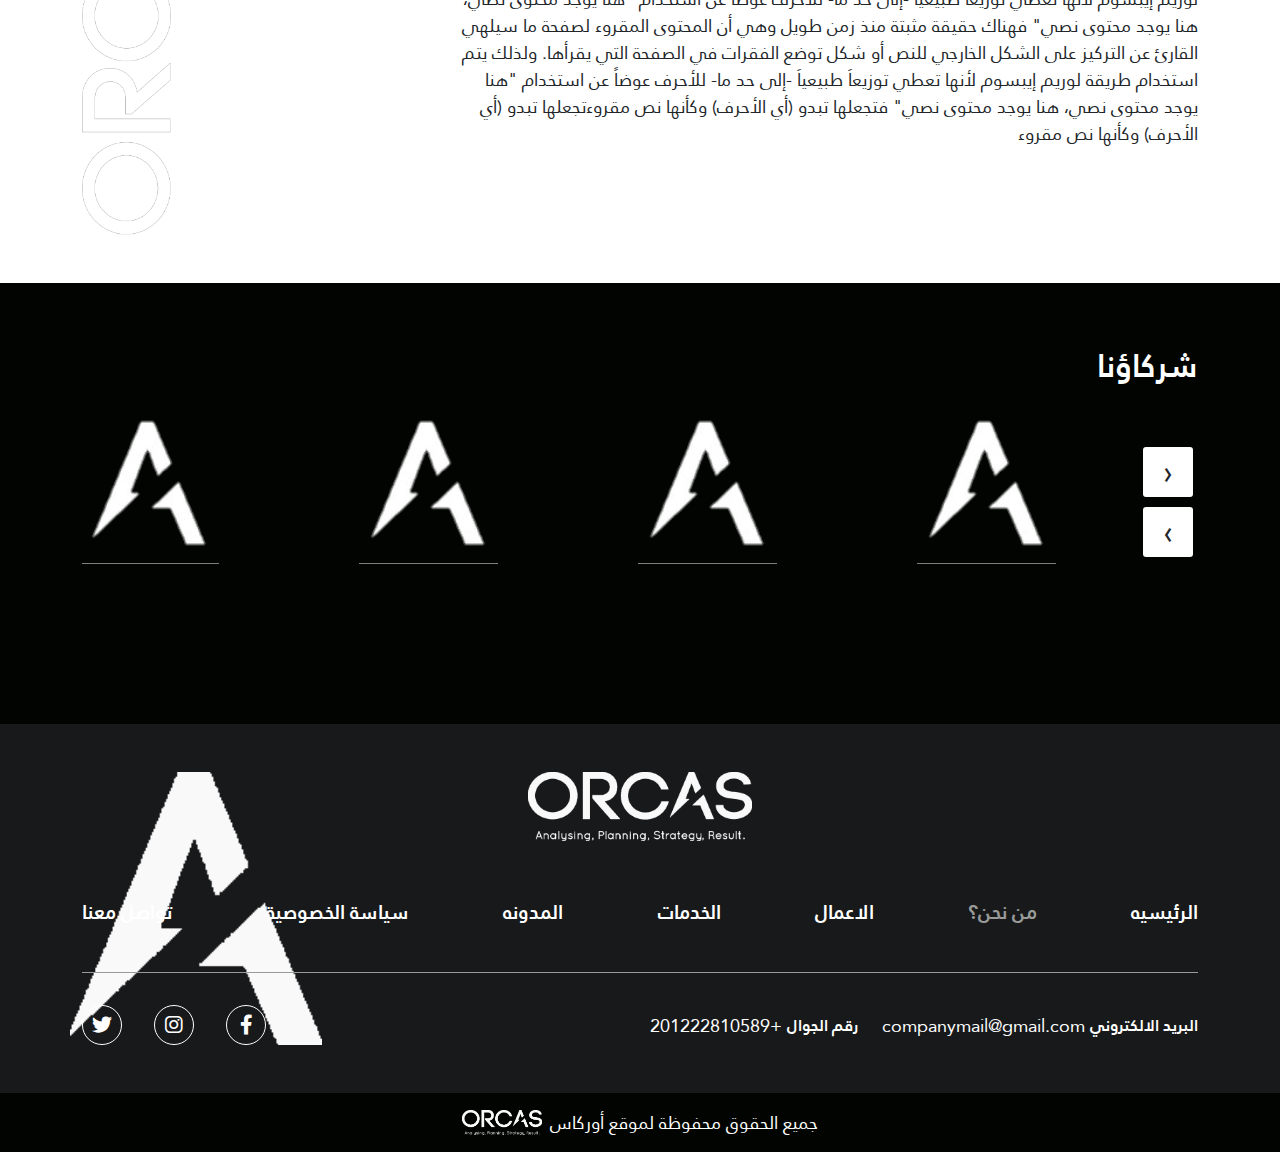
<file: who-we.html>
<!DOCTYPE html>
<html lang="en">

<head>
  <title>ORCAS</title>
  <meta charset="UTF-8">
  <meta name="viewport" content="width=device-width, initial-scale=1.0">
  <meta property="og:title" content="ORCAS">
  <meta property="og:description" content="">
  <meta property="og:image" content="">
  <meta property="og:url" content="">
  <meta property="og:type" content="website">
  <!-- fav icon -->
  <link rel="icon" type="image/png" sizes="65x65" href="">
  <!-- cdn link fontawesome -->
  <link rel="stylesheet" href="https://cdnjs.cloudflare.com/ajax/libs/font-awesome/6.4.0/css/all.min.css">
  <!-- bootstrap css file -->
  <link rel="stylesheet" href="css/all.min.css">
  <link rel="stylesheet" href="css/bootstrap.min.css">
  <!-- owl carousel css file -->
  <link rel="stylesheet" href="css/owl.carousel.min.css">
  <link rel="stylesheet" href="css/owl.theme.default.min.css">
  <!-- fancybox css file -->
  <link rel="stylesheet" href="css/jquery.fancybox.min.css">
  <!-- main css file -->
  <link rel="stylesheet" href="css/style.css">
</head>

<body>
  <nav class="navbar">
    <div class="container">
      <a href="index.html"><img src="images/orcas-logo.svg" alt="" class="nav-logo"></a>
      <div class="toggler">
        <i class="fas fa-bars open"></i>
        <!-- <i class="fas fa-close close"></i> -->
      </div>
    </div>
    <div class="menu" id="menu">
      <div class="row h-100">
        <div class="col-md-5 ">
          <div class="menu-nav">
            <div class="menu-links ">
              <a href="index.html">الصفحه الرئيسية</a>
              <a href="who-we.html">اوركاس</a>
              <a href="services.html">الخدمات</a>
              <a href="works.html">الأعمال</a>
              <a href="contact-us.html">تواصل معنا</a>
            </div>
            <div class="contacts">
              <div class="contacts-info">
                <div class="email d-flex flex-wrap">
                  <h4>البريد الالكتروني</h4>
                  <a href="mailto:companymail@gmail.com">companymail@gmail.com</a>
                </div>
                <div class="d-flex align-items-center justify-content-between">
                  <div class="number d-flex flex-wrap">
                    <h4>رقم الجوال</h4>
                    <a href="tel:+201222810589">+201222810589</a>
                  </div>

                  <div class="links d-flex align-items-end">
                    <a href="#"><i class="fab fa-facebook-f"></i></a>
                    <a href="#"><i class="fab fa-instagram"></i></a>
                    <a href="#"><i class="fab fa-twitter"></i></a>
                  </div>
                </div>
              </div>
            </div>
          </div>
        </div>
        <div class="col-md-7  ">
          <div class="menu-work d-flex justify-content-between">
            <a class="latest" href="works.html">
              <h2>اخر الأعمال</h2>
              <img src="images/menu.png" alt="" class="">
            </a>
            <i class="fas fa-arrow-left close-menu"></i>
          </div>
          <img src="images/Group 76682.png" alt="" class=" img-menu-footer">
        </div>
      </div>

    </div>
  </nav>
  <header class="other-header about  ">
    <div class="row gy-5 about-row">
      <div class="col-md-6">
        <div class="about-content card h-100 ">
          <div class="card-body d-flex flex-column justify-content-center ">
            <h2 class="">أوركاس</h2>
            <p class="">هناك حقيقة مثبتة منذ زمن طويل وهي أن المحتوى المقروء لصفحة ما سيلهي القارئ عن التركيز
              على الشكل الخارجي
            </p>
          </div>
          <img src="images/Group 76670.png" alt="" class="w-100 card-footer">
        </div>
      </div>
      <div class="col-md-6 ">
        <div class="img-about p-5  d-flex justify-content-center aling-items-center">
          <img src="images/slice4@3x.png" alt="" class="w-75 py-5">
        </div>
      </div>
    </div>
  </header>

  <section class="how-do py-5">
    <div class="container ">
      <div class="overlay">
        <img src="images/Group light.png" alt="">
      </div>
      <div class="row  gap-lg-5 gap-md-1 ">
        <div class="col-md-4">
          <div class="header">
            <h2>كيف ننفذ؟</h2>
          </div>
          <div class="nav flex-column nav-pills " id="v-pills-tab" role="tablist" aria-orientation="vertical">
            <button class="nav-link active" id="v-pills-home-tab" data-bs-toggle="pill" data-bs-target="#v-pills-home"
              type="button" role="tab" aria-controls="v-pills-home" aria-selected="true">
              <h2 class="style3" data-link="التحليل">التحليل</h2>
            </button>
            <button class="nav-link" id="v-pills-profile-tab" data-bs-toggle="pill" data-bs-target="#v-pills-profile"
              type="button" role="tab" aria-controls="v-pills-profile" aria-selected="false">
              <h2 class="style3" data-link="كتابة استراتيجيات">كتابة استراتيجيات</h2>
            </button>
            <button class="nav-link" id="v-pills-messages-tab" data-bs-toggle="pill" data-bs-target="#v-pills-messages"
              type="button" role="tab" aria-controls="v-pills-messages" aria-selected="false">
              <h2 class="style3" data-link="كتابة الخطة">
                كتابة الخطة
              </h2>
            </button>
            <button class="nav-link" id="v-pills-settings-tab" data-bs-toggle="pill" data-bs-target="#v-pills-settings"
              type="button" role="tab" aria-controls="v-pills-settings" aria-selected="false">
              <h2 class="style3" data-link="متابعه النتائج">متابعه النتائج</h2>
            </button>
          </div>
        </div>
        <div class="col-md-6">
          <div class="tab-content" id="v-pills-tabContent">
            <div class="tab-pane fade show active" id="v-pills-home" role="tabpanel" aria-labelledby="v-pills-home-tab"
              tabindex="0">هناك حقيقة مثبتة منذ زمن طويل وهي أن المحتوى المقروء لصفحة ما سيلهي القارئ عن التركيز على
              الشكل الخارجي للنص أو شكل توضع الفقرات </div>
            <div class="tab-pane fade" id="v-pills-profile" role="tabpanel" aria-labelledby="v-pills-profile-tab"
              tabindex="0">هناك حقيقة مثبتة منذ زمن طويل وهي أن المحتوى المقروء لصفحة ما سيلهي القارئ عن التركيز على
              الشكل الخارجي للنص أو شكل توضع الفقرات </div>
            <div class="tab-pane fade" id="v-pills-messages" role="tabpanel" aria-labelledby="v-pills-messages-tab"
              tabindex="0">هناك حقيقة مثبتة منذ زمن طويل وهي أن المحتوى المقروء لصفحة ما سيلهي القارئ عن التركيز على
              الشكل الخارجي للنص أو شكل توضع الفقرات </div>
            <div class="tab-pane fade" id="v-pills-settings" role="tabpanel" aria-labelledby="v-pills-settings-tab"
              tabindex="0">هناك حقيقة مثبتة منذ زمن طويل وهي أن المحتوى المقروء لصفحة ما سيلهي القارئ عن التركيز على
              الشكل الخارجي للنص أو شكل توضع الفقرات </div>
          </div>
        </div>
      </div>
    </div>
  </section>

  <section class="vision my-5">
    <div class="container ">
      <div class="row d-flex justify-content-between align-items-center  flex-wrap">
        <div class="col-md-8">
          <div class="text ">
            <h2>الرؤية</h2>
            <p>هناك حقيقة مثبتة منذ زمن طويل وهي أن المحتوى المقروء لصفحة ما سيلهي القارئ عن التركيز على الشكل الخارجي
              للنص
              أو شكل توضع الفقرات في الصفحة التي يقرأها. ولذلك يتم استخدام طريقة لوريم إيبسوم لأنها تعطي توزيعاَ طبيعياَ
              -إلى حد ما- للأحرف عوضاً عن استخدام "هنا يوجد محتوى نصي، هنا يوجد محتوى نصي" فهناك حقيقة مثبتة منذ زمن
              طويل
              وهي أن المحتوى المقروء لصفحة ما سيلهي القارئ عن التركيز على الشكل الخارجي للنص أو شكل توضع الفقرات في
              الصفحة
              التي يقرأها. ولذلك يتم استخدام طريقة لوريم إيبسوم لأنها تعطي توزيعاَ طبيعياَ -إلى حد ما- للأحرف عوضاً عن
              استخدام "هنا يوجد محتوى نصي، هنا يوجد محتوى نصي" فتجعلها تبدو (أي الأحرف) وكأنها نص مقروءتجعلها تبدو (أي
              الأحرف) وكأنها نص مقروء</p>
          </div>
        </div>
        <div class="col-md-4 d-flex justify-content-end">
          <img src="images/logo pttren.png" alt="" class="w-25 vision-img">
        </div>
      </div>

    </div>
  </section>

  <section class="partners ">
    <div class="container">
      <div class="partners-header">
        <h2>شركاؤنا</h2>
      </div>
      <div class="owl-carousel owl-theme">
        <div class="item">
          <img src="images/logo1.png" alt="" class="w-50">
        </div>
        <div class="item">
          <img src="images/logo1.png" alt="" class="w-50">
        </div>
        <div class="item">
          <img src="images/logo1.png" alt="" class="w-50">
        </div>
        <div class="item">
          <img src="images/logo1.png" alt="" class="w-50">
        </div>
        <div class="item">
          <img src="images/logo1.png" alt="" class="w-50">
        </div>
        <div class="item">
          <img src="images/logo1.png" alt="" class="w-50">
        </div>
        <div class="item">
          <img src="images/logo1.png" alt="" class="w-50">
        </div>
        <div class="item">
          <img src="images/logo1.png" alt="" class="w-50">
        </div>
      </div>
    </div>
  </section>

  <footer class="py-5">
    <div class="container">
      <div class="overlay">
        <img src="images/Group light.png" alt="">
      </div>
      <div class="logo d-flex justify-content-center">
        <img src="images/Logo light.png" alt="" class="">
      </div>
      <nav class="">
        <ul class="nav-items ">
          <li class="nav-item text-center"><a href="index.html" class="">الرئيسيه</a></li>
          <li class="nav-item text-center"><a href="who-we.html" class="active">من نحن؟</a></li>
          <li class="nav-item text-center"><a href="works.html" class="">الاعمال</a></li>
          <li class="nav-item text-center"><a href="services.html" class="">الخدمات</a></li>
          <li class="nav-item text-center"><a href="blogs.html" class="">المدونه</a></li>
          <li class="nav-item text-center"><a href="policies.html" class="">سياسة الخصوصية</a></li>
          <li class="nav-item text-center"><a href="contact-us.html" class="">تواصل معنا</a></li>
        </ul>
      </nav>
      <div class="contacts  ">
        <div class="contacts-info d-flex">
          <div class="email d-flex">
            <h4>البريد الالكتروني</h4>
            <a href="mailto:companymail@gmail.com">companymail@gmail.com</a>
          </div>
          <div class="number d-flex">
            <h4>رقم الجوال</h4>
            <a href="tel:+201222810589">+201222810589</a>
          </div>
        </div>
        <div class="links d-flex">
          <a href="#"><i class="fab fa-facebook-f"></i></a>
          <a href="#"><i class="fab fa-instagram"></i></a>
          <a href="#"><i class="fab fa-twitter"></i></a>
        </div>
      </div>
    </div>
  </footer>

  <section class="rights">
    <div class="container">
      <p>جميع الحقوق محفوظة لموقع أوركاس</p>
      <img src="images/Logo light.png" alt="">
    </div>
  </section>

  <!-- bootstrap js file -->
  <script src="js/jquery-3.6.1.min.js"></script>
  <script src="js/bootstrap.bundle.min.js"></script>
  <!-- owl carousel js file -->
  <script src="js/owl.carousel.min.js"></script>
  <!-- fancybox js file -->
  <script src="js/jquery.fancybox.min.js"></script>
  <!-- main js file -->
  <script src="js/main.js"></script>
</body>

</html>
</file>
<file: css/style.css>
*{
  margin: 0;
  padding: 0;
  box-sizing: border-box !important;
  text-decoration: none !important;
  list-style: none !important;
  font-family: 'Janna LT', sans-serif;
  /* overflow: hidden; */
}
.style2, .style3 {
  position: relative;
  display: inline-block;
  vertical-align: bottom;
  overflow: hidden;
  transition: all 0.4s;
  padding: .5rem .5rem .5rem 1rem;
}
.style2:after, .style3:after  {
  content: attr(data-link);
  background: #000;
  color: #fff;
  display: block;
  transition: all 0.4s;
  padding: .5rem .5rem .5rem 1rem;
  border-radius: 5px 5px 5px 5px;
  width: 100%;
}
.style3:after {
  position: absolute;
  top: 100%; 
}
.style3:hover{
  top:-100%;
}
.style3:hover:after {
  top:0;
}
:root {

  /* Colors: */
  --light-grey-color: #999B99;
  /* ---color: #C9C9C9;
  ---color: #7E7E7E; */
  --dark-blue-color: #082140;
  /* ---color: #BBBBBB;*/
  --grey2-color: #838383; 
  --black3-color: #151315; 
  --grey-color: #7A7F80;
  /* ---color: #E1E1E1;
  ---color: #ECECEC;
  ---color: #FFECEC; */
  --dark-grey-color: #707070;
  --light-color: #F2F2F2;
  --black2-color: #010400;
  --black-color: #000000;
  --white-color: #FFFFFF;
  --light-black-color: #17191A;
  --blue-color: #4281A4;
  }
  
  
@font-face {
  font-family: 'Janna LT'; 
  src: url('../webfonts/Janna\ LT\ Regular.ttf') ;
  font-weight: 300;
  font-style: normal;
}
@font-face {
  font-family: 'Janna LT'; 
    src:  url('../webfonts/Janna\ LT\ Bold.ttf') ; 
    font-weight: bold;
    font-style: normal;
}


.trans-on-hover {
  display: inline-block !important;
  transition: transform .5s; 
}

.trans-on-hover:hover {
  transform: translateX(-20px) !important; 
  transition: transform .5s; 
}

  
  body{
    direction: rtl;
    overflow-x: hidden !important;
  }

/* navbar*/
#nav{
  /* display: none; */
  position: fixed;
  top: -100px;left: 0;
  width: 100%;
  z-index: 2222;
  transition: .3s;
 
}

nav.navbar{
  background-color: var(--black2-color);
  padding: 1.5rem 0;
  transition: .3s;
  /* position: fixed; */
  top: 0;left: 0;
  width: 100%;
    z-index: 2222;
}
#nav.bgShow{
  top: 0 !important;
  display: block !important;
  transition: .3s;
}
nav.navbar i{
  font-size: 32px;
  color: var(--white-color);
  cursor: pointer;
  transition: .3s;
}
nav.navbar i.close{
  display: none;
}

nav.navbar .nav-logo{
  width: 100px;
}
/* menu nav*/

.menu{
  height: 100% !important;
  background-color: var(--light-black-color);
  position: fixed;
  top: 0px;left: -100%;
  z-index: 2;
  width: 100%;
  transition: .3s;
  
}
.menu.active{
  left: 0 !important;
  overflow: hidden !important;
  /* height: calc(100vh - 72px) !important; */
}

.menu .menu-nav{
  background-color: var(--light-color);
  height: 100%;
  padding: 2rem 4rem 1rem 2rem;
  display: flex;
  flex-direction: column;
  /* align-items: flex-end; */
  justify-content: space-between;
}
.menu .contacts{
  z-index: 2 !important;
  position: relative;
  margin-bottom: 2rem;
}
.menu .contacts .links{
  gap: 10px;
}
.menu .menu-nav .menu-links{
  display: flex;
  flex-direction: column;
  /* justify-content: center; */
  /* align-items: center; */
  /* height: 75% ; */
  
}
.menu .menu-nav .menu-links a{
  color: var(--black-color);
  font-size: 22px;
  font-weight: bold;
  margin: 1.3rem 0;
}

.menu-nav .contacts .contacts-info a{
  color: var(--black-color);
}
.menu-nav .contacts .contacts-info .email {
  margin-bottom: .75rem;
  gap: .5rem;
  font-weight: bold;
}
.menu-nav .contacts .contacts-info .number{
  gap: .5rem;
  font-weight: bold;
}
.menu-nav .contacts .links a ,
.menu-nav .contacts .links i{
  color: var(--black-color) !important;
  border-color: none !important;
  font-size: 20px !important;
  transition: .3s;
}

.menu-nav .contacts .links a:hover {
  color: var(--white-color) !important;
  background-color: var(--black-color) !important;
}
.menu-nav .contacts .links a:hover i{
  color: var(--white-color) !important;
}
.menu-work{
  padding: 2rem 0 0 2rem ;
}
.menu-work .latest h2{
  color: var(--white-color);
  margin-bottom: 1rem;
}

.menu-work .latest img{
  width: 60%;
  max-height: 100%;
}
.menu-work a.work img{
  width: 60%;
  max-height: 100%;
  }
.img-menu-footer{
  position: absolute;
  bottom: 2rem;
  left: 2rem;
  right: 3rem;
  width: 92%;
}









  /* header*/
  header{
    height: 100vh;
  }

  header .header-body{
    position: relative;
    height: 100%;
    display: flex;
    flex-direction: column; 
    justify-content: center;
    align-items: center;
  }
  .vjs-theme-fantasy .vjs-control-bar {
    height: 54px;
    /* opacity: 0; */
    display: none;
}
.video-js .vjs-big-play-button .vjs-icon-placeholder:before {
    content: "\f101";
    display: none;
}
  header .header-body .header-btns{
    position: absolute;
    bottom: 7%;
    right: 0;
    transform: translate(0px, 7%);
  }

  header .header-body .header-btns .btn{
    padding: .4rem 2.5rem;
    border-radius: 0px;
    font-size: 20px;
    margin-left: 1rem;
  }
  header .header-body .header-btns .btn.btn-dark,
  header .header-body .header-btns .btn.btn-outline-dark:hover{
    background-color: var(--black-color);
    color: var(--white-color);
  }
/* about section*/
  section.about{
    padding: 3.5rem 0;
    background-color: var(--black2-color);
  }

  section.about p{
    color: var(--white-color);
    font-size: 20px;
    width: 40%;
    margin-bottom: -2rem;
  }
/* services section*/
  section.services{
    background-color: var(--light-black-color);
  }
  .services .service .card-header ,
  .services .service .card-body ,
  .services .service .card-footer ,
  .services .service .card{
background: transparent !important;
border: none !important;
  }
  section.services h2 , section.services h3{
    color: var(--white-color);
  }
  section.services .services-header{
    margin: 1rem 0 2.5rem 0;
  }
  section.services .services-header h2{
    font-size: 32px;
    font-weight: bold;
  }
  section.services p{
    color: var(--light-color);
    font-size: 20px;
    margin-bottom: 1rem;
    opacity: .6;
  }

  section.services .services-row .service{
    padding: 0 1.7rem ;
  }
  section.services .services-row .service p{
    font-size: 18px;
  }
  section.services .services-row .service a{
    color: var(--white-color);
    font-size: 24px;
    font-weight: bold;
  }
section.services .services-row .service:nth-child(n) {
  border-right: 1px solid var(--grey-color);
}
section.services .services-row .service:nth-child(1){
  border-right: none;
}

/* section projects*/
section.projects{
  height: 85vh;
  overflow-y: scroll;
}
.project{
  padding: 3rem 0;
  background-color: var(--black3-color);
}
section.projects .img-project,
.project .img-project{
  position: relative;
  max-height: 400px;
  height: 100%;
  -o-object-fit: contain;
     object-fit: contain;
  transform: scaleY(.925);
  transform-origin: top;
  transition: .3s;
}
.project .img-project:hover{
  transform: scaleY(1);
}
section.projects .img-project img ,
.project .img-project img{
  height: 100%;
  width: 100%;
  -o-object-fit: cover;
     object-fit: cover;
}
section.projects .img-project .name-project ,
.project .img-project .name-project{
  position: absolute;
  bottom: 0;
  left: 0;
  width: 100%;
  height: 100%;
  background: linear-gradient(to bottom, transparent 10%, rgba(0, 0, 0, 1) 90%);
  color: var(--white-color);
  padding: 1rem 2rem 1rem 0;
  display: flex;
  align-items: flex-end;
  font-size: 24px;
  font-weight: bold;
  transition: .3s;
  opacity: 0;
}
section.projects .img-project:hover .name-project,
.project .img-project:hover .name-project{
  opacity: 1;
}
/* section partners*/
section.partners{
  background-color: var(--black2-color);
  padding: 4rem 0 10rem 0;
}
section.partners .partners-header h2{
  color: var(--white-color);
  font-size: 32px;
  font-weight: bold;
  margin-bottom: 2rem;
}
section.partners .owl-carousel{
  display: flex;
  flex-wrap: wrap-reverse;
}
section.partners .owl-theme .owl-stage-outer{
  margin-right: 4.5rem;
}
section.partners .owl-theme .owl-nav {
  margin-top: 10px;
  display: flex;
  flex-direction: column;
  align-items: center;
  justify-content: center;
  position: absolute;
  top: 10%;
}
.owl-theme .owl-nav .owl-btn{
  background-color: transparent !important;

}
 .owl-carousel .owl-nav button.owl-next, .owl-carousel .owl-nav button.owl-prev {
  font-size: 32px;
  width: 50px;
  height: 50px;
  background-color: var(--white-color);
}
.owl-carousel .owl-nav button.owl-next:hover, .owl-carousel .owl-nav button.owl-prev:hover {
  background-color: var(--light-black-color);
}
.project-info.owl-carousel .owl-nav button.owl-next,.project-info.owl-carousel .owl-nav button.owl-prev {
  font-size: 32px;
  width: 200px;
    display: flex;
    align-items: center;
    justify-content: center;
    height: 84px;
  /* background-color: var(--white-color); */
}
.project-info.owl-carousel .owl-nav button.owl-next:hover,.project-info.owl-carousel .owl-nav button.owl-prev:hover {
  background-color: var(--light-black-color);
}
section.partners .owl-carousel .item{
  display: flex;
  justify-content: center;
}
section.partners .owl-carousel .item img{
  border-bottom: 1px solid var(--grey-color);
}

footer{
  background-color: var(--light-black-color);
}
footer .container{
  position: relative;
  height: 100%;
  z-index: 1;
  
}
footer .logo img{
  width: 20% !important;
}
 .overlay{
  display: flex;
  justify-content: flex-end;
  content: '';
  z-index: -1;
  position: absolute;
  top: 0%;
  left: 0;
  opacity: 1;
  height: 100%;
  width: 100%;
}
 .overlay img{
  -o-object-fit: contain;
     object-fit: contain;
}
footer nav{
  z-index: 2;
  display: flex;
  justify-content: center;
  margin: 2.5rem 0 .8rem 0;
}
footer nav .nav-items{
  display: flex;
  justify-content: space-between;
  align-items: center;
  flex-wrap: wrap;
  width: 100%;
  padding: 1rem 0;
}
footer nav .nav-items .nav-item a{
  color: var(--white-color);
  font-size: 20px;
  font-weight: bold;
  transition: .3s;
}
footer nav .nav-items .nav-item a.active{
  color: var(--light-grey-color);
}
footer nav .nav-items .nav-item:hover a{
  color: var(--light-grey-color);
}
footer .contacts {
  border-top: 1px solid var(--light-grey-color);
  display: flex;
  justify-content: space-between;
  flex-wrap: wrap;
  padding-top: 2rem;
}
footer .contacts-info {
  gap: 1.5rem;
  flex-wrap: wrap;
}
footer .email , footer .number ,
footer .email a , footer .number a{
  /* flex-wrap: wrap; */
  gap: .3rem;
  align-items: center;
  color: var(--white-color);
  font-size: 18px;
}

.links{
  gap: 2rem;
  justify-content: center;
  align-items: center;
}

.links a{
  display: flex;
  justify-content: center;
  align-items: center;
  font-size: 20px;
  color: var(--white-color);
  border: 1px solid var(--white-color);
  width: 40px;
  height: 40px;
  border-radius: 50%;
  transition: .3s;
}
.links a:hover{
  color: var(--black-color);
  background-color: var(--white-color);
  border: 1px solid var(--white-color);
}

section.rights{
  background-color: var(--black2-color);
  padding: 1rem 0;
}
section.rights .container{
  display: flex;
  flex-wrap: wrap;
  justify-content: center;
  align-items: center;
  gap: .5rem;
  color: var(--white-color);
}
section.rights .container p{
  font-size: 18px;
  margin-bottom: 0 !important;
}
section.rights .container img{
  width: 80px;
}

/* contact-us*/
.header{
  padding: 1.2rem 0;
}
.header h2{
  font-size: 32px;
  font-weight: bold;
  margin-bottom: -3rem;
  color: var(--white-color);
}
.header img{
  width: 100%;
  height: 100%;
  -o-object-fit: cover;
    object-fit: cover;
    -webkit-filter: brightness(.5);
            filter: brightness(.5);
}

.form-select {
  padding: 1rem .85rem ;
  background-position: left 0.75rem center;
  border-radius: 0 !important;
  border: none;
  color: var(--light-grey-color);
  font-size: 16px;
}
.form-control{
  border-radius: 0 !important;
  padding: 1rem .85rem;
  border: none;
}
.form-control:focus ,
.form-select:focus{
  border: none;
  box-shadow: 0 0 0 0.25rem rgba(197, 197, 197, 0.25);
}
section.contact-us .contact-body{/*/////////*/
  position: relative;
  margin: 1rem 0 0rem 0;
}
section.contact-us .contact-body iframe{
  margin-bottom: 2rem;
}
section.contact-us .contact-body .contact-form{
  color: var(--white-color);
  position: absolute;
  top: 0;
  right: 2rem;
  width: 35%;
  padding: 2rem 1rem;
  background-color: var(--light-black-color);
  z-index: 1;
}
section.contact-us .contact-body .contact-form h3{
font-size: 24px;
font-weight: bold;
}
/* section.contact-us .contact-body .contact-form .form-control{
  font-size: 1.2rem;
} */
section.contact-us .contact-body .contact-form label{
  font-size: 16px;
  margin: .7rem 0;
}
section.contact-us .contact-body .contact-form input::-webkit-input-placeholder{
  color: var(--light-grey-color);
  font-size: 16px;
}
section.contact-us .contact-body .contact-form input::-moz-placeholder{
  color: var(--light-grey-color);
  font-size: 16px;
}
section.contact-us .contact-body .contact-form input:-ms-input-placeholder{
  color: var(--light-grey-color);
  font-size: 16px;
}
section.contact-us .contact-body .contact-form input::-ms-input-placeholder{
  color: var(--light-grey-color);
  font-size: 16px;
}
section.contact-us .contact-body .contact-form input::placeholder{
  color: var(--light-grey-color);
  font-size: 16px;
  opacity: .5;
}
.contact-us .header h2{
  color: var(--black-color);
}
 .header.dark h2{
  color: var(--black-color);
}
.contact-us .links a{
  color: var(--black-color);
  border: 1px solid var(--black-color);
}
.contact-us .links a:hover{
  color: var(--white-color);
  background-color: var(--black-color);
  border: 1px solid var(--black-color);
}

.contact-us .contacts{
  margin-right: 33rem;
  margin-bottom: 7rem;
  justify-content: space-between;
}

.contact-us .contacts .links{
  align-items: flex-end;
  margin-bottom: .7rem;
}

.contact-us .contacts .contacts-info h2{
  font-size: 24px;
  font-weight: bold;
  margin-bottom: 1rem;
}

 .contacts .contacts-info h4{
  /* font-size: 20px; */
  font-size: 16px;
  font-weight: bold;
  margin-bottom: 0rem !important;
}
.contact-us  .contacts-info .email ,
.contact-us  .contacts-info .number ,
.contact-us  .contacts-info .address{ 
  color: var(--black2-color) !important;
  gap: .5rem;
  font-size: 16px !important;
  align-items: center;
  margin-bottom: 1rem;
}
.contact-us .contacts .contacts-info a{
  color: var(--black2-color) !important;
  font-size: 18px;
}

/* other header for works section */

.other-header{
  background-color: var(--black2-color);
  height: 100% !important;
  /* padding-bottom: 7rem; */
}
.other-header.article{
  padding-bottom: 0rem !important;
  background: url('../images/about.png');
  background-repeat: no-repeat;
  background-size: cover;
  background-position: center;
  height: 89vh !important;
  position: relative;
}
.other-header.article .overlay{
  position: absolute !important;
  top: 0;
  left: 0;
  background-color: #00000092;
  width: 100%;height: 100%;
  z-index: 1;
}
.other-header.article .container{
  height: 100%;
}
.other-header.article .header{
  display: flex;
  flex-direction: column;
  justify-content: flex-end;
  /* align-items: flex-end; */
  position: relative;
  z-index: 2;
  height: 100%;

}
.other-header .header p{
  color: var(--white-color);
  font-size: 24px;
  /* width: 40%; */
}
.other-header.article .header h2{
  width: -webkit-fit-content;
  width: -moz-fit-content;
  width: fit-content;
  color: var(--white-color);
  /* margin: 1rem 0; */
  margin-bottom: 2rem;
  padding-bottom: .5rem;
  border-bottom: 2px solid var(--white-color);
}
section.partners .owl-theme.services .owl-nav{
  display: none !important;
}

section.partners .owl-theme.services .owl-stage-outer {
  margin-right: 0rem;
}

/* who we page*/
.other-header.about{
  background-color: var(--white-color) !important;
  
}
.other-header.about .card ,
.other-header.about .card-footer{
  border: none;
  border-radius: 0 !important;
  background-color: transparent;
}
.other-header.about .card {
  padding: 2rem 6.5rem 2rem 0;
  margin: 0 2rem;
}
.other-header.about .card-footer{
  -webkit-filter: brightness(0);
          filter: brightness(0);
}
.other-header.about .card-body h2{
  font-size: 32px !important;
  font-weight: bold ;
  margin-bottom: 1.5rem;
}
.other-header.about .card-body p{
  font-size: 18px;
  font-size: 300;
}
.other-header.about .img-about{
  background-color: var(--light-black-color);
}

.about-row{
  margin-right: unset !important; 
  margin-left: unset !important;
  --bs-gutter-x: 0;
}
/* how do section*/
.how-do{
  background-color: var(--black-color);
  color: var(--white-color);
}
.how-do .container{
  position: relative;
  /* height: 100%; */
  z-index: 1;
}

.how-do .overlay{
  /* display: flex;
  justify-content: flex-end; */
  content: '';
  z-index: -1;
  position: absolute;
  top: 50%;
  left: 0;
  opacity: 1;
  height:50%;
  width: 100%;
}
.how-do .overlay img{
  -o-object-fit: contain;
     object-fit: contain;
}

.how-do .header{
  border-bottom: 1px solid var(--white-color);
  padding: 0rem 0 4rem 0;
}

.how-do .nav-pills{
  margin-top: 2rem;
}

.how-do .tab-content{
  margin-top: 5rem;
}
.nav-pills .nav-link{
  text-align: start;
  color: var(--light-grey-color) !important;
  font-size: 24px;
  font-weight: bold;
  margin: .5rem 0;
}
.nav-pills .nav-link h2{
  font-size: 44px;
  font-weight: bold;
}
.nav-pills .nav-link.active, .nav-pills .show>.nav-link {
  color: var(--white-color) !important;
  background-color: transparent !important;
}

.how-do .tab-pane{
  font-size: 18px;
  font-weight: 300;
}

.vision .text h2{
  font-size: 28px;
  font-weight: bold;
}

.vision .text p{
  font-size: 18px;
  font-weight: 300;
}

/* blogs page */

/*article section*/
.articles{
  background-color: var(--black3-color);
}

.articles .filter {
  position: relative;
  display: flex;
  gap: 1rem;
  align-items: center;
  padding: 2rem 0 1rem 0;
  
}
.articles .filter::after{
  position: absolute;
  bottom: 0;
  content:"";
  width: 40%;
  border-bottom: 1px solid var(--grey-color);
}
.articles .filter .btn{
  color: var(--light-grey-color);
  font-size: 20px;
  border: none;
}
.articles .filter .btn.active{
  color: var(--white-color);
  border: none;
}
.articles .filter .btn:active {
  border-color: unset !important;
}
.articles .all-articles{
  display: flex;
  flex-wrap: wrap;
  gap: 1.4rem;
}
.articles .card{
  border: none;
  background-color: transparent;
}
.articles .card img{
  height: 100%;
}
.articles .card:hover img{
  transform: scale(1.3) ;
  transition: .3s;
}
.articles .card .card-img{
  height: 300px;
  max-height: 350px;
  overflow: hidden;
}

.articles .card .card-info{
  padding: .8rem 1rem;
  background-color: var(--light-black-color);
}
.articles .card .card-info h5{
  color: var(--grey2-color);
  font-size: 16px !important;
  margin-bottom: 0;
}
.articles .card .card-title{
  font-size: 20px;
  font-weight: bold;
  margin: .5rem 0 .6rem 0;
  color: var(--white-color);
}

.articles .card .body{
  font-size: 18px;
  font-weight: 300;
  color: var(--white-color);
}
.articles .card a.more{
  display: flex;
  justify-content: center;
  background-color: var(--white-color);
  color: var(--black-color);
  font-size: 20px;
  font-weight: bold;
  padding: .5rem 1rem;
  margin: 1rem 0 0 0;
  width: 50%;
}
.our-services{
  padding: 5rem 0;
}
.our-services .nav-link.active{
  color: var(--black-color) !important;
}

.our-services .nav-pills{
  border-top: 5px solid var(--blue-color);
}

.our-services .tab-pane {
  margin-top: 2rem;
}

.our-services .tab-pane p{
  font-size: 18px;
  font-weight: 300;
  color: var(--light-grey-color);
}

.our-services .tab-pane .groups{
  margin-top: 2rem;
}

.our-services .tab-pane .groups h5{
  font-size: 20px;
  font-weight: bold;
  color: var(--black-color);
  padding-bottom: 1rem;
  margin-bottom: 1rem;
  position: relative;
  width: 100%;
  display: block;
}
.our-services .tab-pane .groups h5::after{
  content: " ";
  position: absolute;
  bottom: 0;
  right: 0;
  width: 75% !important;
  height: 3px !important;
  background-color: var(--blue-color) !important;
}
.our-services .container{
  position: relative;
}
.our-services .overlay{
  position:  relative !important;
}
.our-services .overlay img {
  -o-object-fit: contain;
  object-fit: contain;
  -webkit-filter: brightness(0);
          filter: brightness(0);
          width: 100px;
          bottom: 0;
}




.privacy p{
  font-size: 18px;
  font-weight: 300;
  line-height: 2;
  color: var(--light-grey-color);
  margin-bottom: 1rem;
}


.single-project .title{
  margin-bottom: 1rem;
}
.single-project .title h2{
  font-size: 28px;
  font-weight: bold;
}

.single-project  .nav-pills {
  border-top: 5px solid var(--black-color) !important;
}
.single-project  .nav-link {
  margin: 0 1rem;
  border-bottom: 2px solid var(--black-color) !important;
  border-radius: 0;
}
.single-project .links {
  gap: .5rem;
}
.single-project .title .links a{
  color: var(--black-color);
  border: none;
}
.single-project .title .links a:hover{
  color: var(--white-color);
  background-color: var(--black-color);
  border: none;
}
.single-project .nav-pills .nav-link h2 {
  font-size: 24px;
}

.single-project .gallary img{
  width: 100%;
  max-height: 350px;
  height: 100%;
  -o-object-fit: cover;
  object-fit: cover;
 
}

.single-project .navigation .btn{
  border-radius: 0;
}

.articles.single .card{
  width: 100% !important;
}
.articles.single .header h2{
  font-size: 24px;
  font-weight: bold;
  margin-bottom: 0rem;
  color: var(--white-color);
  border-bottom: 2px solid var(--white-color);
  padding-bottom: 1rem;
  width: -webkit-fit-content;
  width: -moz-fit-content;
  width: fit-content;
}
.main-article .header h2{
  border: none !important;
  /* margin-bottom: 0rem; */
}

.main-article .header .links{
  gap: .5rem !important;
}
.main-article .header .links a{
  border: none;
}
.main-article p{
  font-size: 18px;
  font-weight: 300;
  color: var(--light-grey-color);
  margin-bottom: 1rem;
  line-height: 2;
}
.main-article h3{
  font-size: 20px;
  font-weight: bold;
  color: var(--white-color);
  margin-bottom: 1rem;
}

.owl-theme.project-info .owl-nav {
  margin-top: 10px;
  /* background-color: red; */
  display: flex;
  justify-content: space-between;
  margin: 0 9rem;
}
.owl-theme.project-info .owl-nav button{
  background-color: var(--black-color);
}










  /* media query*/

  @media (max-width : 1024px){
    .other-header.about .card {
      padding: 0rem 0rem 0rem 0;
      margin: 0 2rem;
  }
  .contact-us .contacts {
    margin-right: 25rem;
}
.owl-theme.project-info .owl-nav {
  margin: 0 3rem;
}
  }





  @media (max-width: 991.98px) {
    nav.navbar {
      padding: .6rem 0;
  }
    section.about p{
      font-size: 18px;
      width: 70%;
      margin-bottom: -.5rem;
    }
    section.partners .owl-carousel .item {
      margin-right: -3rem;
  }
  footer .logo img{
    width: 50% !important;
  }
  footer .contacts {
    gap: 2rem;
  }
  section.projects .img-project {
    max-height: 210px;
}
 .overlay img {
  -o-object-fit: contain;
  object-fit: contain;
  width: 100%;
}
.services .service .card-header, .services .service .card-body, .services .service .card-footer, .services .service .card {
  font-size: 20px;
}
section.services .services-header h2 {
  font-size: 24px;
}

section.services p {
  font-size: 18px;
}
section.services .services-row .service p {
  font-size: 16px;
}
.header h2 {
  font-size: 24px;
  margin-bottom: -1rem;
}
section.contact-us .contact-body{
  margin: 1rem 0 2rem 0;
}
section.contact-us .contact-body .contact-form{
  position: relative;
  top: 0;
  right: 0rem;
  width: 100%;
  padding: 2rem 1rem;
}
.contact-us .contacts {
  margin-right: 0.7rem;
  margin-bottom: 3rem;
  flex-wrap: wrap;
}
footer nav .nav-items .nav-item a {
  font-size: 16px;
}
.contacts .contacts-info h4 {
  font-size: 16px;
}
footer .email, footer .number, footer .email a, footer .number a {
  font-size: 13px;
}
.other-header.about .card {
  padding: 0rem 1rem 0rem 1rem;
  margin: 0 0rem;
}
.how-do .header {
  padding: 0rem 0px 2rem;
}
.how-do .overlay {
    height: 60%;
    width: 40%;
}
/* .menu {
  top: 68px;
  height: calc(100vh - 68px) !important;
} */
.menu .contacts{
  flex-wrap: wrap;
  
}
.menu .menu-nav {
  padding: .75rem;
}
.menu-work .latest img {
  width: 100%;
}

.articles .filter .btn {
  font-size: 16px;
}
.articles .filter::after {
    width: 60%;
}
.articles .filter {
  gap: .5rem;  
}
.articles .card a.more {
  font-size: 18px;
  padding: 0.3rem .5rem;
  width: 50%;
}
section.partners .owl-carousel.services .item {
  margin-right: 0rem;
}
.single-project .nav-pills .nav-link {
  font-size: 22px;
}
.owl-theme.project-info .owl-nav {
  margin: 0 3rem;
}
.single-project .title h2 {
  font-size: 20px;
}
.single-project .nav-pills .nav-link {
  font-size: 18px;
}
.our-services .tab-pane .groups h5{
  font-size: 13px;
  font-weight: bold;
  color: var(--black-color);
  padding-bottom: 1rem;
  margin-bottom: 1rem;
  position: relative;
  width: 100%;
  display: block;
}
  }

  @media (max-width: 768px) {
    section.about p{
      font-size: 18px;
      width: 80%;
      margin-bottom: -.5rem;
    }
    .our-services .tab-pane .groups h5::after{
      width: 100% !important;
    }
  }




  @media (max-width: 575.98px) {
    .header h2 {
      font-size: 20px;
      font-weight: bold;
    }
    .nav-pills .nav-link {
      font-size: 20px;
  }
    section.about p{
      font-size: 16px;
      width: 80%;
      margin-bottom: -.5rem;
    }
    header .header-body .header-btns{
      width: 100%;
      display: flex;
      align-items: center;
      justify-content: center;
      gap: 1rem;
      bottom: 15%;
    }
    header .header-body .header-btns .btn{
      padding: 0.3rem 1rem;
      margin-left: 0rem;
      font-size: 1rem;
    }
    section.services .services-row .service {
      padding: 1rem 1rem;
  }
  section.services .services-row .service:nth-child(n) {
    border-top: 1px solid var(--grey-color);
    border-right: none;
  }
  section.services .services-row .service:nth-child(1){
    border-top: none;
  }
  section.partners .owl-carousel .item {
    margin-right: -7rem;
}
footer nav .nav-items{
  /* flex-direction: column; */
  gap: 1rem;
}
footer .contacts {
  justify-content: center;
  gap: 2rem;
}
footer .contacts-info {
  justify-content: center;
}
footer .email, footer .number, footer .email a, footer .number a {
  /* flex-wrap: wrap; */
  gap: 0.3rem;
}
footer .email , footer .number ,
footer .email a , footer .number a{
  justify-content: center;
  font-size: 16px;
}
section.rights .container p{
  font-size: 16px;
}
section.rights .container img{
  width: 60px;
}
section.projects .img-project {
  position: relative;
  max-height: 238px;
  height: 100%;
  -o-object-fit: contain;
  object-fit: contain;
}
.other-header.about .card {
  padding: 0rem 0rem 0rem 0;
  margin: 0 0rem;
}
.how-do .tab-content {
  margin-top: 2rem;
}
.vision .vision-img{
  display: none !important;
}
.menu .row{
  flex-wrap: wrap-reverse;
}
.menu-work .latest{
  margin-bottom: .5rem;
}
.menu .menu-nav .menu-links{
  height: 70%;
}
.menu .menu-nav .menu-links a {
  font-size: 20px;
  margin: 0.5rem 0;
}
.menu-work .latest img {
  width: 100%;
  height: 130px !important;
  -o-object-fit: contain;
     object-fit: contain;
}
.menu-work {
  padding: .75rem;
}
.menu .img-menu-footer {
  display: none;
}
.menu-work{
  display: none;
}
.articles .filter::after {
  width: 90%;
}
.articles .card{
  width: 100% !important;
  /* margin: 0 1rem; */
}
.owl-theme.project-info .owl-nav {
  margin: 0 1rem;
}
footer nav .nav-items{
  justify-content: space-evenly;
}
.owl-theme .owl-nav .owl-btn h4 {
  font-size: 18px;
}
  }
</file>
